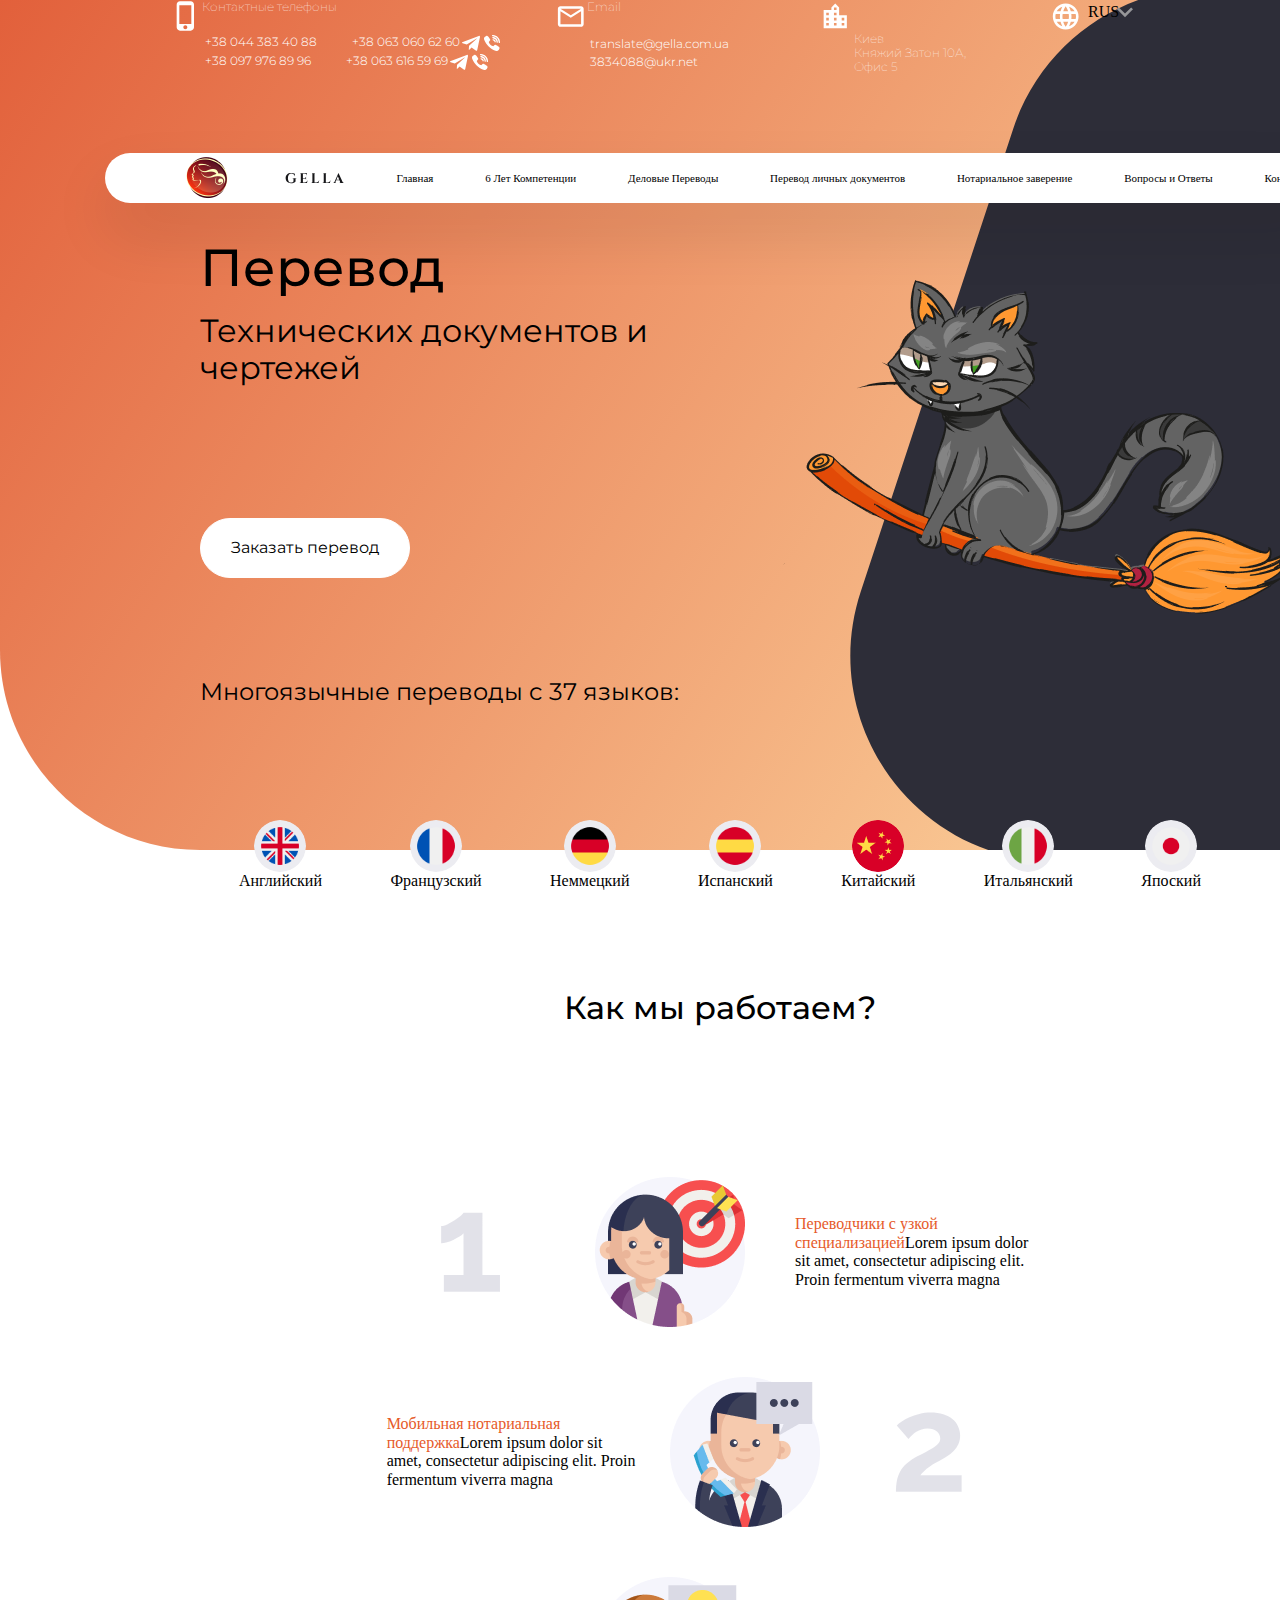
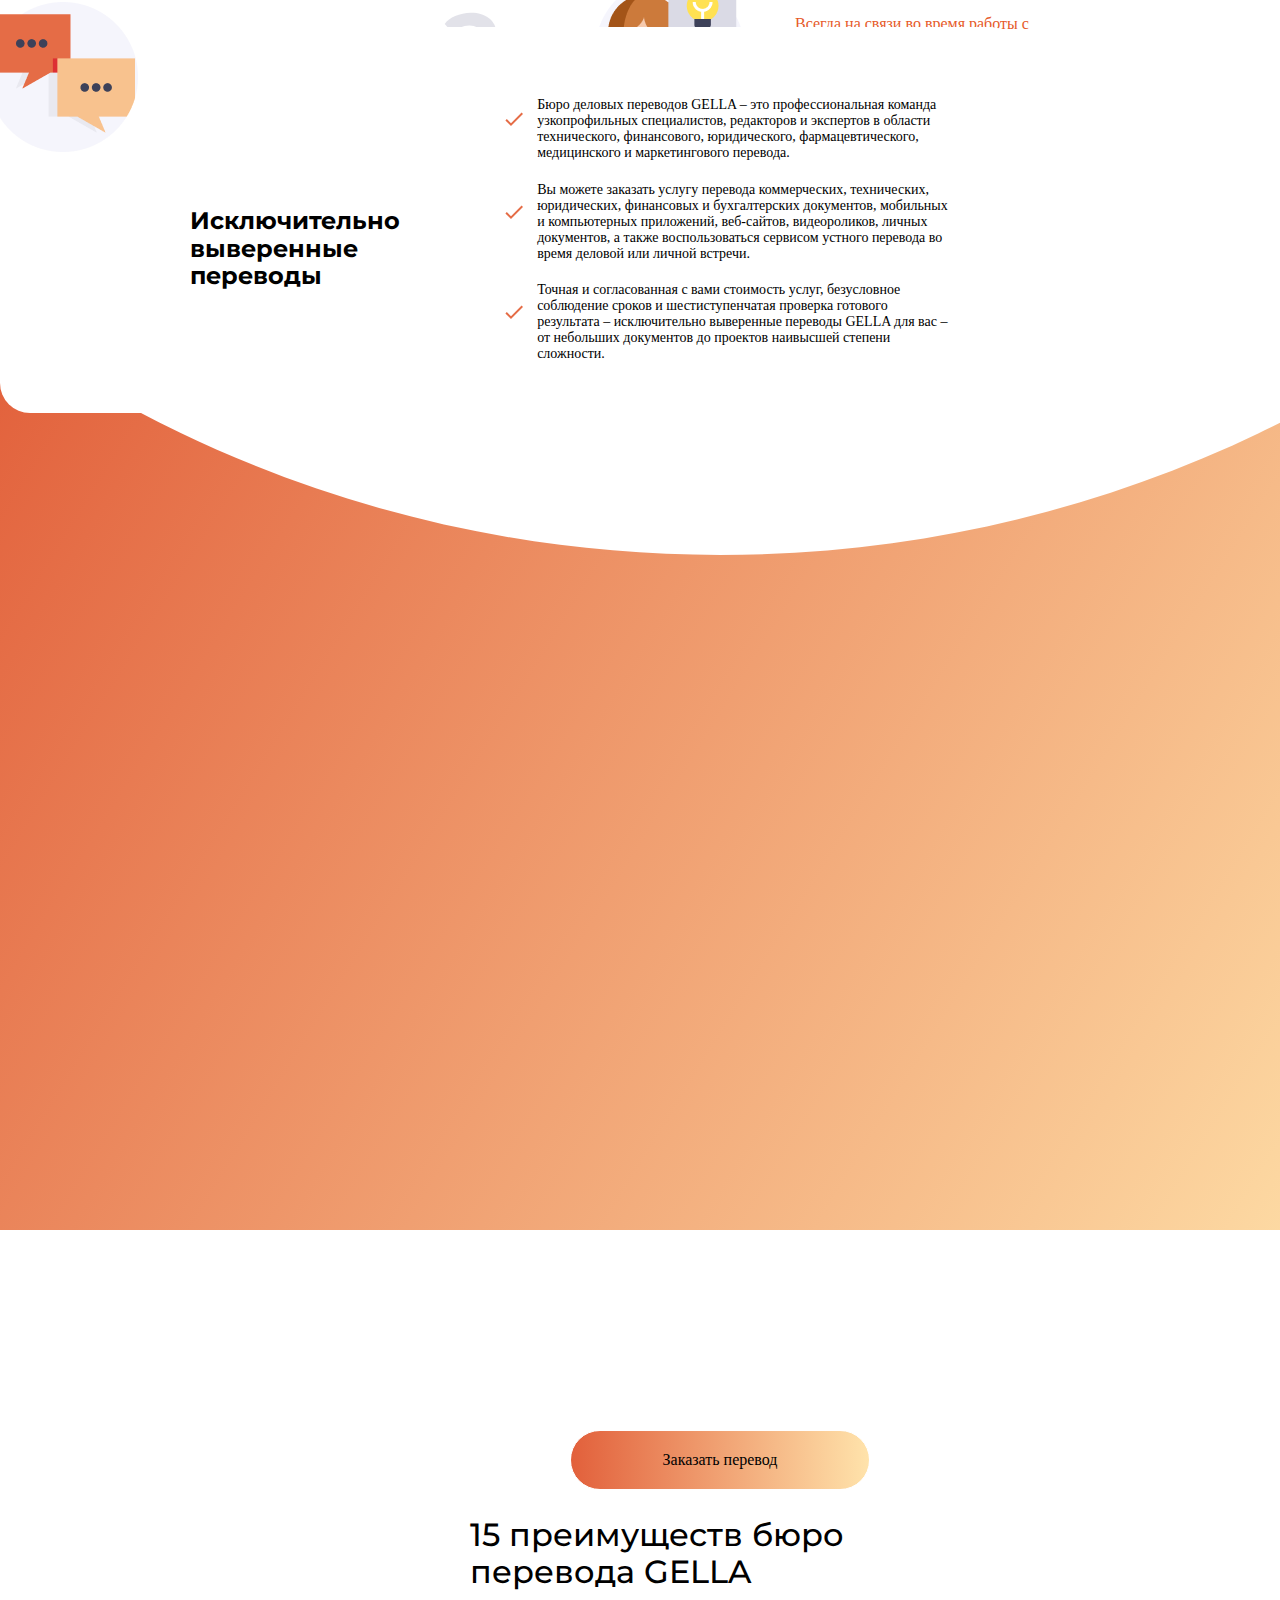
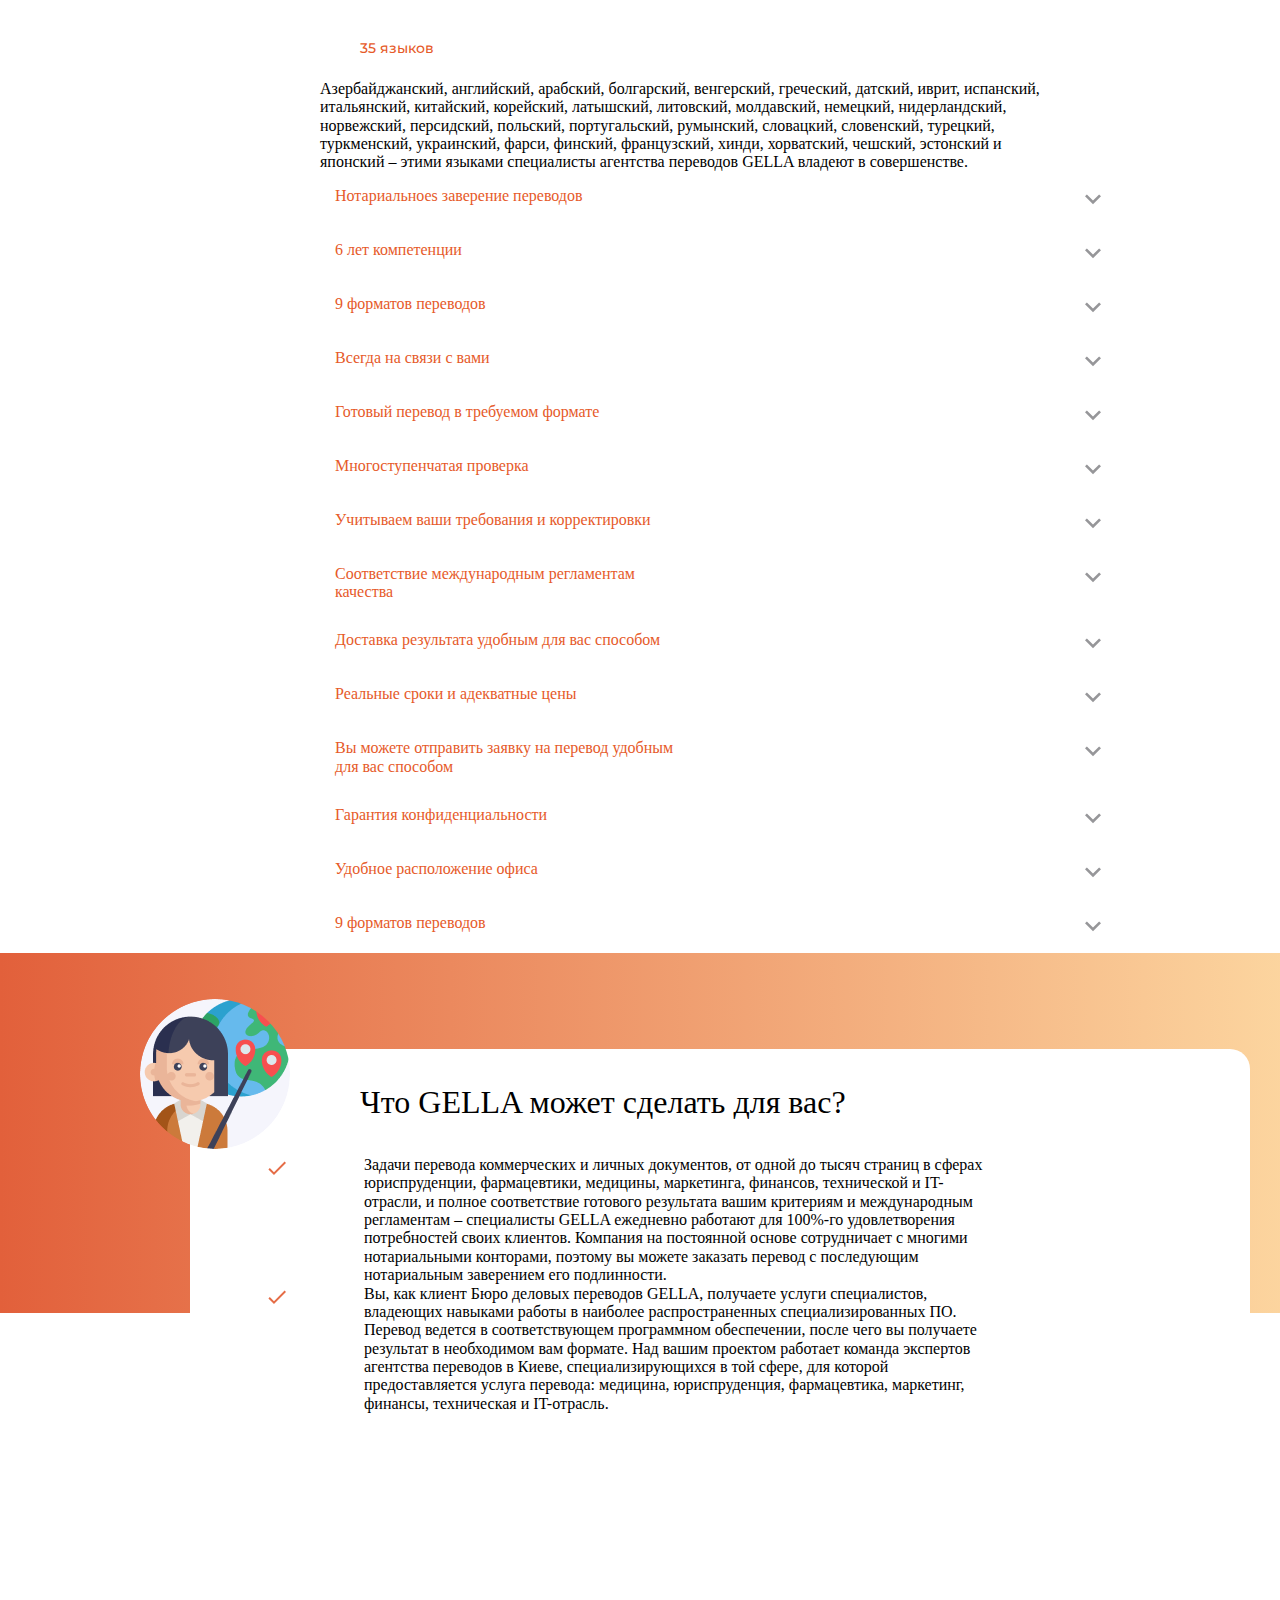
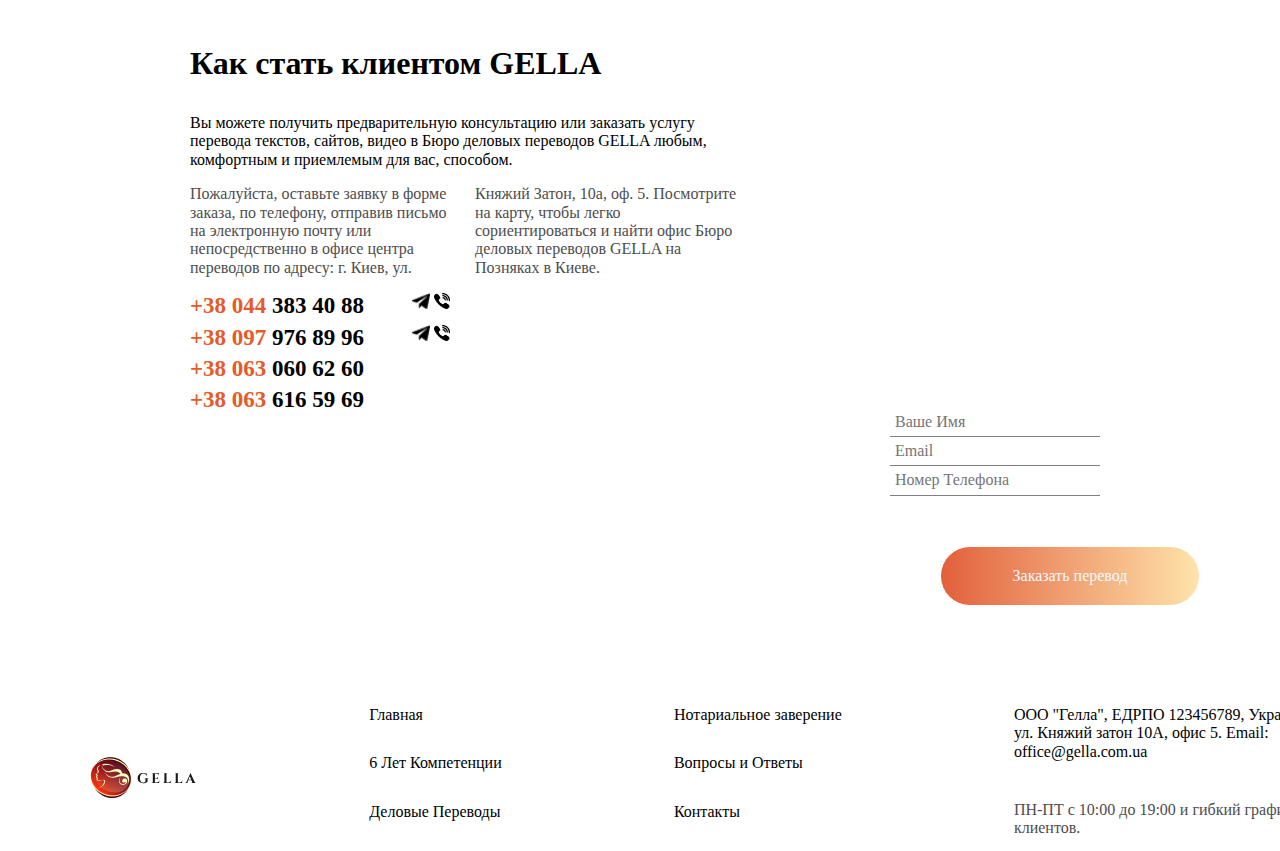
<file: index.html>
<!DOCTYPE html>
<html lang="en">
<head>
    <meta charset="UTF-8">
    <meta name="viewport" content="width=device-width, initial-scale=1.0">
    <link rel="stylesheet" href="./css/normilizr.css">
    <link rel="stylesheet" href="./css/style.css">
    <link rel="preconnect" href="https://fonts.googleapis.com">
<link rel="preconnect" href="https://fonts.gstatic.com" crossorigin>
<link href="https://fonts.googleapis.com/css2?family=Montserrat:wght@100;300;500&display=swap" rel="stylesheet">
    <title>Homework7</title>
</head>
<body>
    <div class="wraper">
        <div class="header__back">
            <div class="header__black black"></div>
            <div class="header__black-mob black-mob"></div>
            <div class="header__cat cat__1"></div>
        <header class="head container">
<div class="head__about container">
<div class="phone">
    <div class="phone__img"></div>
    <div class="phone__text phone__text-white">Контактные телефоны</div>
    <a href="tel:+38 044 383 40 88" class="phone__number phone__text-white">+38 044 383 40 88</a>
    <a href="tel:+38 063 060 62 60" class="phone__number phone__text-white">+38 063 060 62 60</a>
    <div class="phone__telegram"></div>
    <div class="phone__viber"></div>
    <a href="tel:+38 097 976 89 96" class="phone__number phone__text-white">+38 097 976 89 96</a>
    <a href="tel:+38 063 616 59 69" class="phone__number phone__text-white">+38 063 616 59 69</a>
    <a class="phone__telegram"></a>
    <a class="phone__viber"></a>
</div>
<div class="email">
    <div class="email__img"></div>
    <div class="email__text phone__text-white">Email</div>
    <a href="malto:translate@gella.com.ua" class="email__adres phone__text-white">translate@gella.com.ua</a>
    <a href="malto:3834088@ukr.net" class="email__adres phone__text-white">3834088@ukr.net</a>
</div>
<div class="location">
    <div class="location__img"></div>
    <div class="location__text phone__text-white"><span>Киев</span></div>
    <div class="location__text phone__text-white">Княжий Затон 10А,</div>
    <div class="location__text phone__text-white">Офис 5</div>
</div>
<div class="language">
    <div class="language__img"></div>
    <div class="unfold">
    <button class="language__text">RUS</button>
    <div class="arrow"></div>
</div>
    <div class="language__unfold">
    <div class="language__ua">UA</div>
    <div class="language__eng">ENG</div>
    <div class="language__mld">MLD</div>
</div>
</div>
</div>
    <div class="nav">
        <div class="nav__mob-left">
        <div class="nav__item-mob nav__menu-mobile"></div>
        <div class="nav__item-mob icon"></div>
        <div class="nav__item-mob logo"></div>
    </div>
    <div class="nav__mob-right"></div>
        <div class="nav__item-mob phone-mob"></div>
    <div class="nav__item-mob mail-mob"></div>
    <div class="nav__item-mob globus-mob"></div>
    <div class="nav__item icon"></div>    
    <div class="nav__item logo"></div>
    <div class="nav__item nav__text">Главная</div>
    <div class="nav__item nav__text">6 Лет Компетенции</div>
    <div class="nav__item nav__item_menu nav__text">Деловые Переводы
        <div class="nav__unfold">
<div class="nav__unfold-item nav__text">Очень деловые переводы</div>
<div class="nav__unfold-item nav__text">Самые деловые переводы</div>
<div class="nav__unfold-item nav__text">Еще деловее переводы Еще деловее переводы</div>
        </div>
    </div>
    <div class="nav__item nav__text">Перевод личных документов</div>
    <div class="nav__item nav__text">Нотариальное заверение</div>
    <div class="nav__item nav__text">Вопросы и Ответы</div>
    <div class="nav__item nav__text">Контакты</div>
</div>

</header>
<div class="head__introduction">
<div class="head__article-box">
    <h1 class="head__article">Перевод</h1>
    <p class="head__subarticle">Технических документов
        и чертежей</p>
</div>
<a href="/Practise2/third_page.html">
<button class="head__button">Заказать перевод</button></a>
<div class="head__text">
    Многоязычные переводы c 37 языков:
</div>
</div>
</div>
<div class="main">
    <div class="language__steps">

<div class="main__language-box">        
    <div class="main__language">
    <div class="main__eng">
        <div class="main__eng-img"></div>
        <div class="main__eng-text">Английский</div>
    </div>
    <div class="main__fre">
        <div class="main__fre-img"></div>
        <div class="main__fre-text">Французский</div>
    </div>
    <div class="main__ger">
        <div class="main__ger-img"></div>
        <div class="main__ger-text">Неммецкий</div>
    </div>
    <div class="main__spa">
        <div class="main__spa-img"></div>
        <div class="main__spa-text">Испанский</div>
    </div>
    <div class="main__chin">
        <div class="main__chin-img"></div>
        <div class="main__chin-text">Китайский</div>
    </div>
    <div class="main__ita">
        <div class="main__ita-img"></div>
        <div class="main__ita-text">Итальянский</div>
    </div>
    <div class="main__jap">
        <div class="main__jap-img"></div>
        <div class="main__jap-text">Япоский</div>
    </div>
</div>
</div>
<div class="steps">
<div class="steps__article article">Как мы работаем?</div>
<div class="steps list">
<div class="steps__item steps__item-1 steps__img-number img__1"></div>
<div class="steps__item steps__item-2 steps__img steps__char steps__char-1"></div>
<div class="steps__item steps__item-3 steps__text"><span class="orange">Переводчики с узкой специализацией</span>Lorem ipsum dolor sit amet, consectetur adipiscing elit. Proin fermentum viverra magna</div>
<div class="steps__item steps__item-4 steps__text"><span class="orange">Мобильная нотариальная поддержка</span>Lorem ipsum dolor sit amet, consectetur adipiscing elit. Proin fermentum viverra magna</div>
<div class="steps__item steps__item-5 steps__img steps__char steps__char-2"></div>
<div class="steps__item steps__item-6 steps__img steps__img-number img__2"></div>
<div class="steps__item steps__item-7 steps__img steps__img-number img__3"></div>
<div class="steps__item steps__item-8 steps__img steps__char steps__char-3"></div>
<div class="steps__item steps__item-9 steps__text"><span class="orange">Всегда на связи во время работы с вами</span>Lorem ipsum dolor sit amet, consectetur adipiscing elit. Proin fermentum viverra magna</div>
</div>
</div>
</div>
<div class="main__back">
<div class="translates">
    <div class="main__coments"></div>
    <h2 class="translates__article article">Исключительно выверенные переводы</h2>
    <div class="translates__list list">
        <div class="list__item list__check"></div>
        <div class="list__item list__text">Бюро деловых переводов GELLA – это профессиональная команда узкопрофильных специалистов, редакторов и экспертов в области технического, финансового, юридического, фармацевтического, медицинского и маркетингового перевода.</div>
        <div class="list__item list__check"></div>
        <div class="list__item list__text">Вы можете заказать услугу перевода коммерческих, технических, юридических, финансовых и бухгалтерских документов, мобильных и компьютерных приложений, веб-сайтов, видеороликов, личных документов, а также воспользоваться сервисом устного перевода во время деловой или личной встречи.
        </div>
        <div class="list__item list__check"></div>
        <div class="list__item list__text">Точная и согласованная с вами стоимость услуг, безусловное соблюдение сроков и шестиступенчатая проверка готового результата – исключительно выверенные переводы GELLA для вас – от небольших документов до проектов наивысшей степени сложности.</div>
    </div>
</div>
</div>
<div class="advantages">
    <button class="button advantages__button">Заказать перевод</button>
    <h2 class="advantages__article article">15 преимуществ
        бюро перевода GELLA</h2>
        <h5 class="advantages__subarticle article orange">35 языков</h5>
        <div class="advantages__list">
<div class="advantages__text-black">Азербайджанский, английский, арабский, болгарский, венгерский, греческий, датский, иврит, испанский, итальянский, китайский, корейский, латышский, литовский, молдавский, немецкий, нидерландский, норвежский, персидский, польский, португальский, румынский, словацкий, словенский, турецкий, туркменский, украинский, фарси, финский, французский, хинди, хорватский, чешский, эстонский и японский – этими языками специалисты агентства переводов GELLA владеют в совершенстве.</div>
<div class="advantages__text orange">Нотариальноеs заверение переводов</div>
<div class="advantages__text arrow"></div>
<div class="advantages__text orange">6 лет компетенции</div>
<div class="advantages__text arrow"></div>
<div class="advantages__text orange">9 форматов переводов</div>
<div class="advantages__text arrow"></div>
<div class="advantages__text orange">Всегда на связи с вами</div>
<div class="advantages__text arrow"></div>
<div class="advantages__text orange">Готовый перевод в требуемом формате</div>
<div class="advantages__text arrow"></div>
<div class="advantages__text orange">Многоступенчатая проверка</div>
<div class="advantages__text arrow"></div>
<div class="advantages__text orange">Учитываем ваши требования и корректировки</div>
<div class="advantages__text arrow"></div>
<div class="advantages__text orange">Соответствие международным регламентам качества</div>
<div class="advantages__text arrow"></div>
<div class="advantages__text orange">Доставка результата удобным для вас способом</div>
<div class="advantages__text arrow"></div>
<div class="advantages__text orange">Реальные сроки и адекватные цены</div>
<div class="advantages__text arrow"></div>
<div class="advantages__text orange">Вы можете отправить заявку на перевод удобным для вас способом</div>
<div class="advantages__text arrow"></div>
<div class="advantages__text orange">Гарантия конфиденциальности</div>
<div class="advantages__text arrow"></div>
<div class="advantages__text orange">Удобное расположение офиса</div>
<div class="advantages__text arrow"></div>
<div class="advantages__text orange">9 форматов переводов</div>
<div class="advantages__text arrow"></div>
        </div>
</div>
<div class="offers">
    <div class="offers__back">
        <div class="offers__content">
            <div class="offers__img"></div>
            <div class="offers__article">Что GELLA может сделать для вас? </div>
            <div class="offer__text">
                <div class="offer__check"></div>
                <div class="offer__item">Задачи перевода коммерческих и личных документов, от одной до тысяч страниц в сферах юриспруденции, фармацевтики, медицины, маркетинга, финансов, технической и IT-отрасли, и полное соответствие готового результата вашим критериям и международным регламентам – специалисты GELLA ежедневно работают для 100%-го удовлетворения потребностей своих клиентов. Компания на постоянной основе сотрудничает с многими нотариальными конторами, поэтому вы можете заказать перевод с последующим нотариальным заверением его подлинности.</div>
                <div class="offer__check"></div>
                <div class="offer__item">Вы, как клиент Бюро деловых переводов GELLA, получаете услуги специалистов, владеющих навыками работы в наиболее распространенных специализированных ПО. Перевод ведется в соответствующем программном обеспечении, после чего вы получаете результат в необходимом вам формате. Над вашим проектом работает команда экспертов агентства переводов в Киеве, специализирующихся в той сфере, для которой предоставляется услуга перевода: медицина, юриспруденция, фармацевтика, маркетинг, финансы, техническая и IT-отрасль.</div>
            </div>
        </div>
    </div>
</div>
</div>
<footer class="footer">
    <div class="footer__navigation">
    <div class="footer__content-left">
    <h3 class="footer__article">Как стать клиентом GELLA</h3>
    <p class="footer__text-black">Вы можете получить предварительную консультацию или заказать услугу перевода текстов, сайтов, видео в Бюро деловых переводов GELLA любым, комфортным и приемлемым для вас, способом.</p>
    <p class="footer__text-gray">Пожалуйста, оставьте заявку в форме заказа, по телефону, отправив письмо на электронную почту или непосредственно в офисе центра переводов по адресу: г. Киев, ул. Княжий Затон, 10а, оф. 5. Посмотрите на карту, чтобы легко сориентироваться и найти офис Бюро деловых переводов GELLA на Позняках в Киеве.</p>
    <div class="footer__contacts">
<a href="tel:+38 044 383 40 88" class="footer__phone"><span>+38 044 </span>383 40 88</a>
<div class="footer__telegram"></div>
<div class="footer__viber"></div>
<a href="tel:+38 097 976 89 96" class="footer__phone"><span>+38 097 </span>976 89 96</a>
<div class="footer__telegram"></div>
<div class="footer__viber"></div>
<a href="tel:+38 063 060 62 60" class="footer__phone"><span>+38 063 </span>060 62 60</a>
<a href="tel:+38 063 616 59 69" class="footer__phone"><span>+38 063 </span>616 59 69</a>
    </div>
</div>
<div class="footer__content-right">
    <div class="footer__map-container">
    <iframe src="https://www.google.com/maps/embed?pb=!1m18!1m12!1m3!1d40668.13996129855!2d-74.00139388645937!3d40.74711941796765!2m3!1f0!2f0!3f0!3m2!1i1024!2i768!4f13.1!3m3!1m2!1s0x89c259a9b3117469%3A0xd134e199a405a163!2z0JXQvNC_0LDQudGALdCh0YLQtdC50YIt0JHRltC70LTRltC90LM!5e0!3m2!1suk!2ssk!4v1707674189686!5m2!1suk!2ssk" width="600" height="450" style="border:0;" allowfullscreen="" loading="lazy" referrerpolicy="no-referrer-when-downgrade" class="footer__map"></iframe>
</div>
<div class="footer__input-container">
    <h3 class="footer__input-article">Закажите перевод
        <span>прямо сейчас</span></h3>
    <input type="text" neme="name" class="footer__name-input" placeholder="Ваше Имя">
    <input type="email" neme="email" class="footer__email-input" placeholder="Email">
    <input type="tel" neme="phone" class="footer__phone-input" placeholder="Номер Телефона">
</div>
    <button class="button footer__button">Заказать перевод</button>
</div>
</div>
<div class="footer__bottom">
    <div class="footer__logo">
    <div class="icon"></div>
    <div class="logo"></div>
</div>
<div class="footer__main">
    <div class="main__item">Главная</div>
    <div class="main__item">6 Лет Компетенции</div>
    <div class="main__item">Деловые Переводы</div>
</div>
<div class="papers">
    <div class="pappers__item">Нотариальное заверение</div>
    <div class="pappers__item">Вопросы и Ответы</div>
    <div class="pappers__item">Контакты</div>
</div>
<div class="adresses">
    <div class="adresses__item">ООО "Гелла", ЕДРПО 123456789, Украина, Киев, ул. Княжий затон 10А, офис 5. <a href="malto:office@gella.com.ua" class="adresses__item">Email: office@gella.com.ua</a></div>
    <div class="adresses__item-gray">ПН-ПТ с 10:00 до 19:00 и гибкий график для клиентов.</div>
</div>
</div>
</footer>
</div>
</body>
</html>
</file>
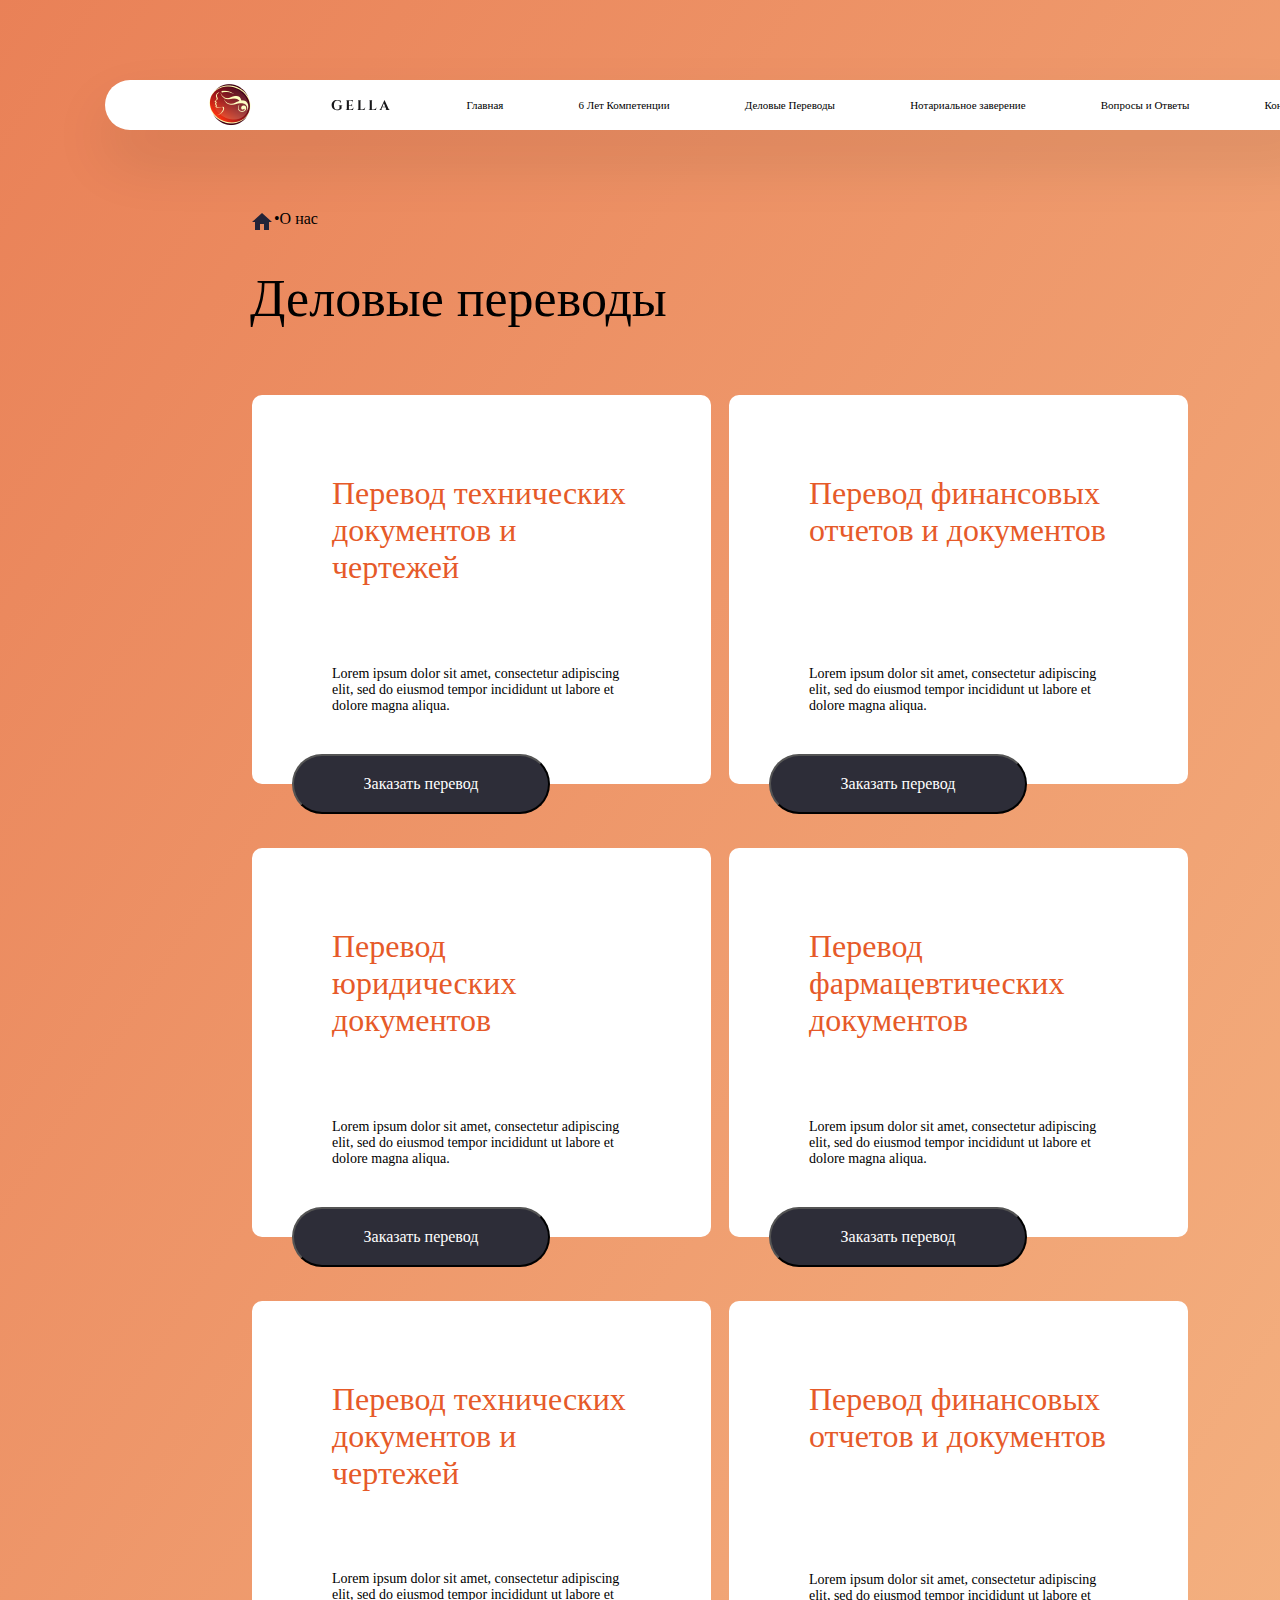
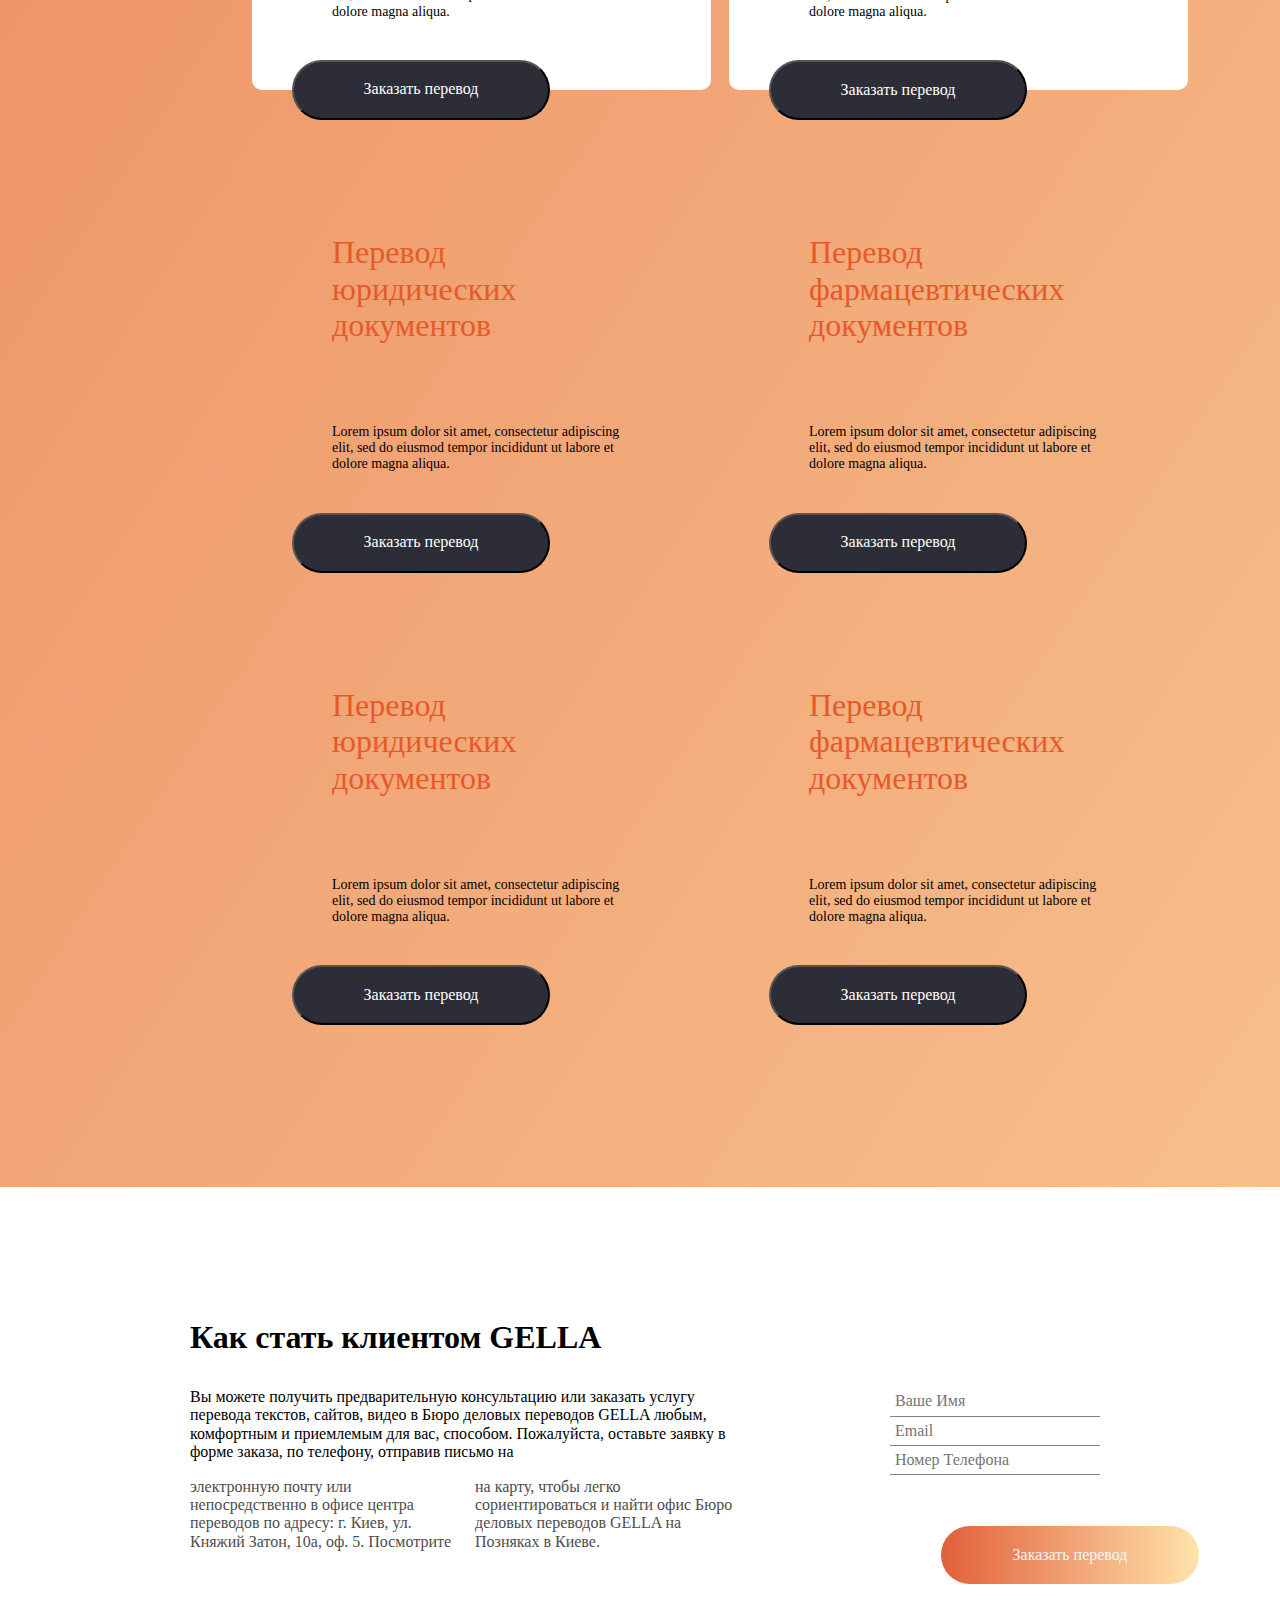
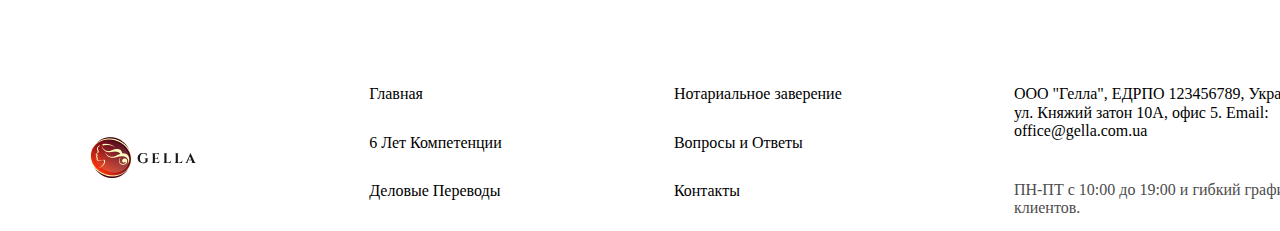
<file: fifth.html>
<!DOCTYPE html>
<html lang="en">
<head>
    <meta charset="UTF-8">
    <meta name="viewport" content="width=device-width, initial-scale=1.0">
    <title>5</title>
    <link rel="stylesheet" href="./css/normilizr.css">
    <link rel="stylesheet" href="./css/style.css">
</head>
<body>
    <div class="wraper">
        <header class="head container">
        <div class="header__back-p5">
    <div class="nav">
        <div class="nav__mob-left">
        <div class="nav__item-mob nav__menu-mobile"></div>
        <div class="nav__item-mob icon"></div>
        <div class="nav__item-mob logo"></div>
    </div>
    <div class="nav__mob-right"></div>
        <div class="nav__item-mob phone-mob"></div>
    <div class="nav__item-mob mail-mob"></div>
    <div class="nav__item-mob globus-mob"></div>
    <div class="nav__item icon"></div>    
    <div class="nav__item logo"></div>
    <div class="nav__item nav__text">Главная</div>
    <div class="nav__item nav__text">6 Лет Компетенции</div>
    <div class="nav__item nav__item_menu nav__text">Деловые Переводы
        <div class="nav__unfold">
<div class="nav__unfold-item nav__text">Очень деловые переводы</div>
<div class="nav__unfold-item nav__text">Самые деловые переводы</div>
<div class="nav__unfold-item nav__text">Еще деловее переводы Еще деловее переводы</div>
        </div>
    </div>
    <div class="nav__item nav__text">Нотариальное заверение</div>
    <div class="nav__item nav__text">Вопросы и Ответы</div>
    <div class="nav__item nav__text">Контакты</div>
</div>
<div class="head__box">
<div class="header__options-box">
    <div class="hose"></div> 
    <div class="dot">•</div> 
    <div class="header__options-text">О нас</div> 
</div>
<div class="head__introduction">
    <h1 class="head__article">Деловые переводы</h1>
</div>
</div>
<div class="projects">
    <div class="projects__box-white">
        <div class=" projects__article">Перевод технических
            документов и чертежей</div>
        <div class="projects__text">Lorem ipsum dolor sit amet, consectetur adipiscing elit, sed do eiusmod tempor incididunt ut labore et dolore magna aliqua. </div>
        <button class="projects__button">Заказать перевод</button>
    </div>


    <div class="projects__box-white">
        <div class="projects__article projects__article-2">Перевод финансовых
            отчетов и документов</div>
        <div class="projects__text">Lorem ipsum dolor sit amet, consectetur adipiscing elit, sed do eiusmod tempor incididunt ut labore et dolore magna aliqua. </div>
        <button class="projects__button">Заказать перевод</button>
    </div>


    <div class="projects__box-white">
        <div class="projects__article">Перевод
            юридических документов</div>
        <div class="projects__text">Lorem ipsum dolor sit amet, consectetur adipiscing elit, sed do eiusmod tempor incididunt ut labore et dolore magna aliqua. </div>
        <button class="projects__button">Заказать перевод</button>
    </div>


    <div class="projects__box-white">
        <div class="projects__article">Перевод
            фармацевтических документов</div>
        <div class="projects__text">Lorem ipsum dolor sit amet, consectetur adipiscing elit, sed do eiusmod tempor incididunt ut labore et dolore magna aliqua. </div>
        <button class="projects__button">Заказать перевод</button>
    </div>


    <div class="projects__box-white">
        <div class="projects__article">Перевод технических
            документов и чертежей</div>
        <div class="projects__text">Lorem ipsum dolor sit amet, consectetur adipiscing elit, sed do eiusmod tempor incididunt ut labore et dolore magna aliqua. </div>
        <button class="projects__button">Заказать перевод</button>
    </div>


    <div class="projects__box-white">
        <div class="projects__article projects__article-6">Перевод финансовых
            отчетов и документов</div>
        <div class="projects__text">Lorem ipsum dolor sit amet, consectetur adipiscing elit, sed do eiusmod tempor incididunt ut labore et dolore magna aliqua. </div>
        <button class="projects__button">Заказать перевод</button>
    </div>


    <div class="projects__box">
        <div class="projects__article">Перевод
            юридических документов</div>
        <div class="projects__text">Lorem ipsum dolor sit amet, consectetur adipiscing elit, sed do eiusmod tempor incididunt ut labore et dolore magna aliqua. </div>
        <button class="projects__button">Заказать перевод</button>
    </div>


    <div class="projects__box">
        <div class="projects__article">Перевод
            фармацевтических документов</div>
        <div class="projects__text">Lorem ipsum dolor sit amet, consectetur adipiscing elit, sed do eiusmod tempor incididunt ut labore et dolore magna aliqua. </div>
        <button class="projects__button">Заказать перевод</button>
    </div>


    <div class="projects__box">
        <div class="projects__article">Перевод
            юридических документов</div>
        <div class="projects__text">Lorem ipsum dolor sit amet, consectetur adipiscing elit, sed do eiusmod tempor incididunt ut labore et dolore magna aliqua. </div>
        <button class="projects__button">Заказать перевод</button>
    </div>


    <div class="projects__box">
        <div class="projects__article">Перевод
            фармацевтических документов</div>
        <div class="projects__text">Lorem ipsum dolor sit amet, consectetur adipiscing elit, sed do eiusmod tempor incididunt ut labore et dolore magna aliqua. </div>
        <button class="projects__button">Заказать перевод</button>
    </div>
</div>
        </div>
        </header>
        <footer class="footer">
            <div class="footer__navigation">
            <div class="footer__content-left">
            <h3 class="footer__article">Как стать клиентом GELLA</h3>
            <p class="footer__text-black">Вы можете получить предварительную консультацию или заказать услугу перевода текстов, сайтов, видео в Бюро деловых переводов GELLA любым, комфортным и приемлемым для вас, способом. Пожалуйста, оставьте заявку в форме заказа, по телефону, отправив письмо на </p>
            <p class="footer__text-gray">электронную почту или непосредственно в офисе центра переводов по адресу: г. Киев, ул. Княжий Затон, 10а, оф. 5. Посмотрите на карту, чтобы легко сориентироваться и найти офис Бюро деловых переводов GELLA на Позняках в Киеве.</p>
        </div>
        <div class="footer__content-right">
        <div class="footer__input-container">
            <h3 class="footer__input-article">Закажите перевод
                <span>прямо сейчас</span></h3>
            <input type="text" neme="name" class="footer__name-input" placeholder="Ваше Имя">
            <input type="email" neme="email" class="footer__email-input" placeholder="Email">
            <input type="tel" neme="phone" class="footer__phone-input" placeholder="Номер Телефона">
        </div>
            <button class="button footer__button">Заказать перевод</button>
        </div>
        </div>
        <div class="footer__bottom">
            <div class="footer__logo">
            <div class="icon"></div>
            <div class="logo"></div>
        </div>
        <div class="footer__main">
            <div class="main__item">Главная</div>
            <div class="main__item">6 Лет Компетенции</div>
            <div class="main__item">Деловые Переводы</div>
        </div>
        <div class="papers">
            <div class="pappers__item">Нотариальное заверение</div>
            <div class="pappers__item">Вопросы и Ответы</div>
            <div class="pappers__item">Контакты</div>
        </div>
        <div class="adresses">
            <div class="adresses__item">ООО "Гелла", ЕДРПО 123456789, Украина, Киев, ул. Княжий затон 10А, офис 5. <a href="malto:office@gella.com.ua" class="adresses__item">Email: office@gella.com.ua</a></div>
            <div class="adresses__item-gray">ПН-ПТ с 10:00 до 19:00 и гибкий график для клиентов.</div>
        </div>
        </div>
        </footer>
        </div>
</body>
</html>
</file>
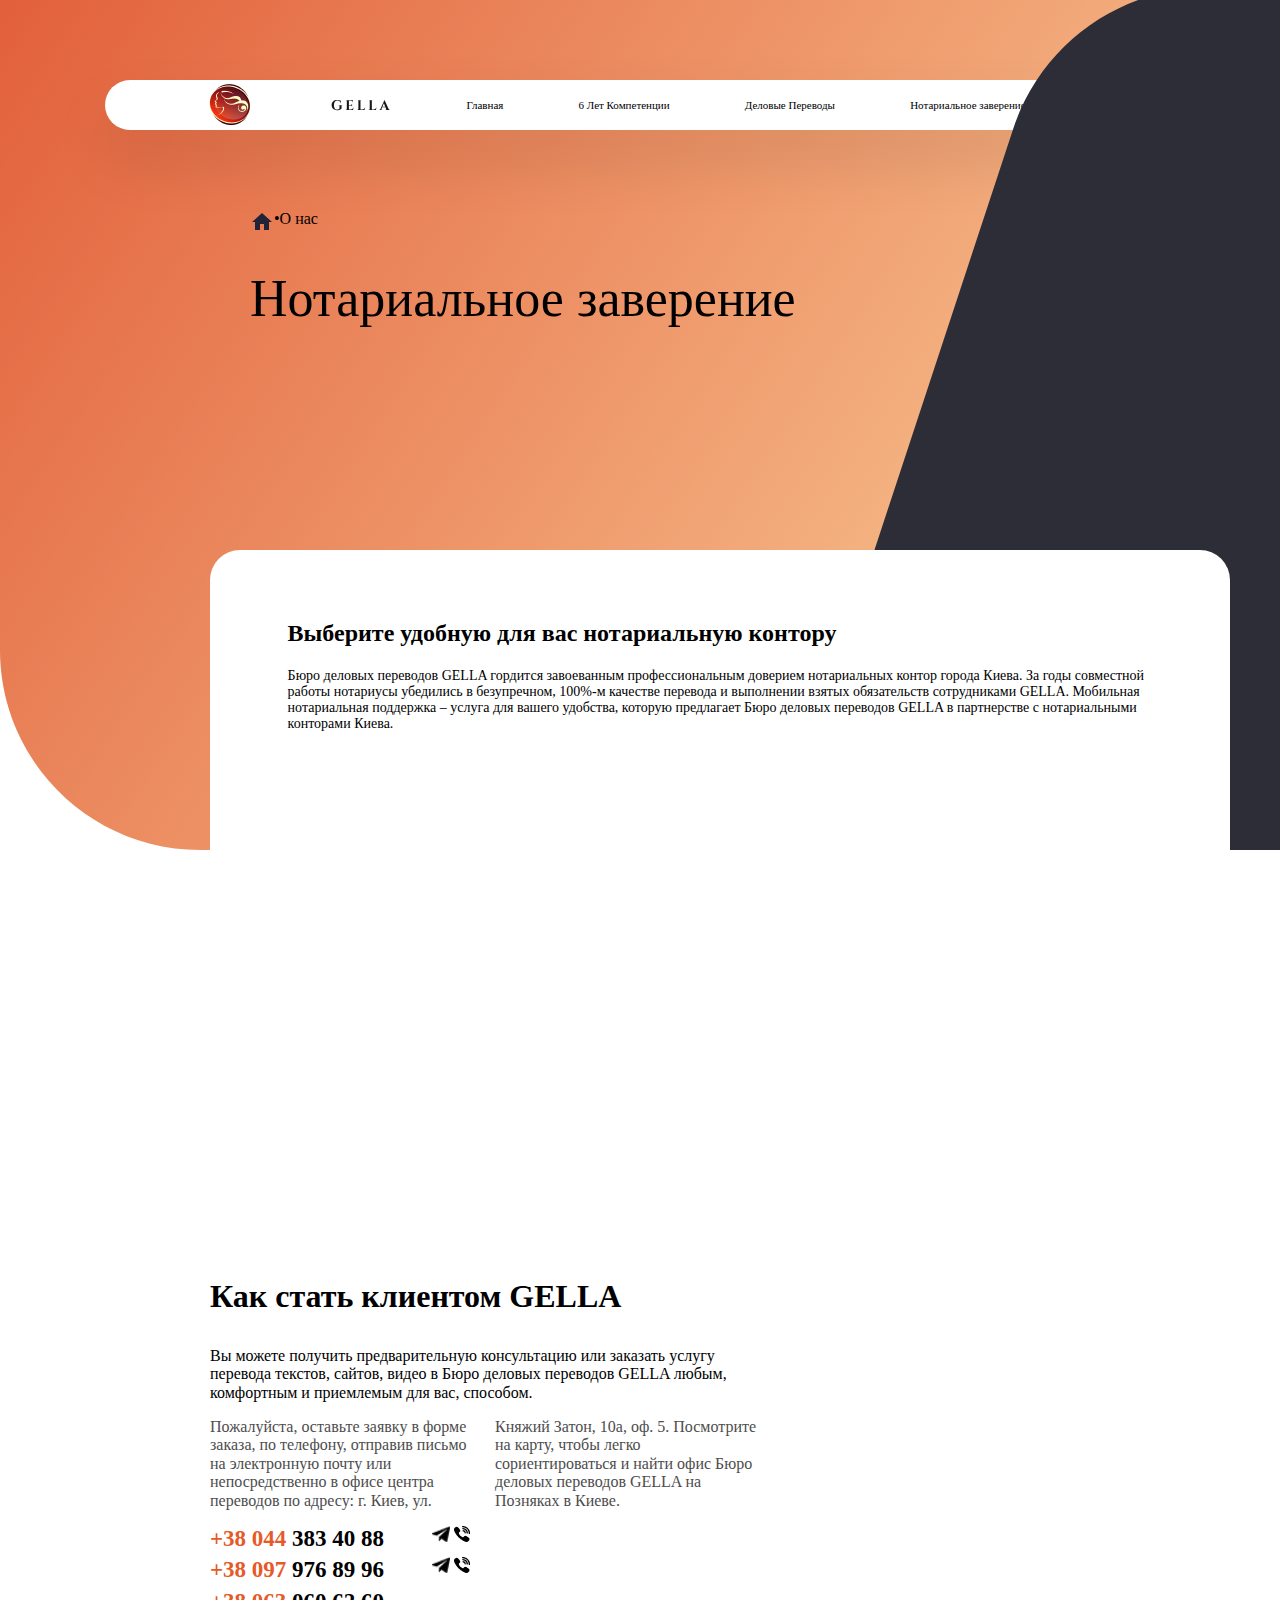
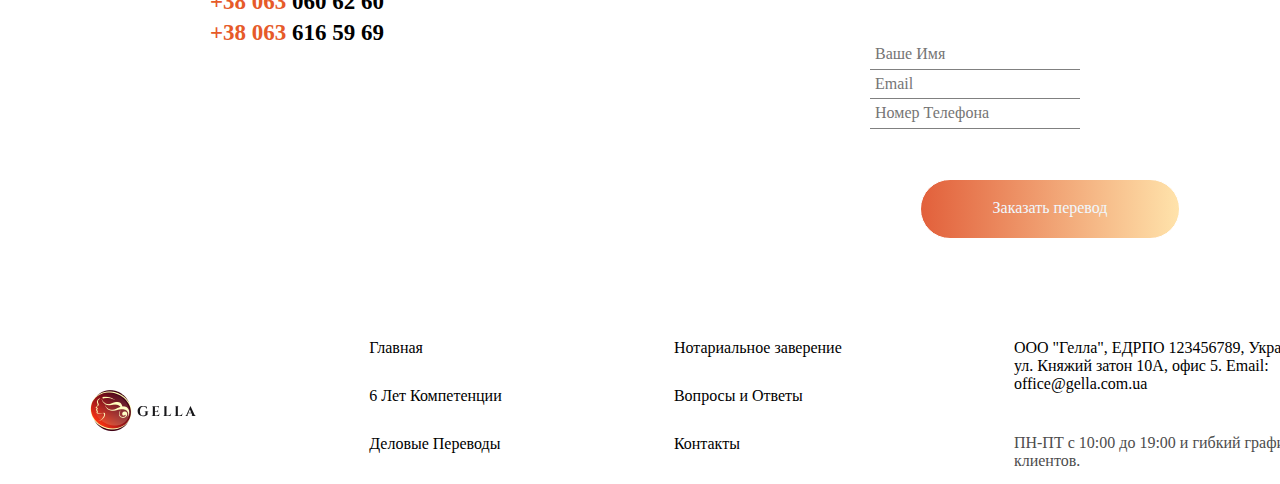
<file: fourth.html>
<!DOCTYPE html>
<html lang="en">
<head>
    <meta charset="UTF-8">
    <meta name="viewport" content="width=device-width, initial-scale=1.0">
    <title>4</title>
    <link rel="stylesheet" href="./css/normilizr.css">
    <link rel="stylesheet" href="./css/style.css">
</head>
<body>
    <div class="wraper">
        <header class="head container">
        <div class="header__back">
            <div class="header__black black"></div>
            <div class="header__black-mob black-mob"></div>
    <div class="nav">
        <div class="nav__mob-left">
        <div class="nav__item-mob nav__menu-mobile"></div>
        <div class="nav__item-mob icon"></div>
        <div class="nav__item-mob logo"></div>
    </div>
    <div class="nav__mob-right"></div>
        <div class="nav__item-mob phone-mob"></div>
    <div class="nav__item-mob mail-mob"></div>
    <div class="nav__item-mob globus-mob"></div>
    <div class="nav__item icon"></div>    
    <div class="nav__item logo"></div>
    <div class="nav__item nav__text">Главная</div>
    <div class="nav__item nav__text">6 Лет Компетенции</div>
    <div class="nav__item nav__item_menu nav__text">Деловые Переводы
        <div class="nav__unfold">
<div class="nav__unfold-item nav__text">Очень деловые переводы</div>
<div class="nav__unfold-item nav__text">Самые деловые переводы</div>
<div class="nav__unfold-item nav__text">Еще деловее переводы Еще деловее переводы</div>
        </div>
    </div>
    <div class="nav__item nav__text">Нотариальное заверение</div>
    <div class="nav__item nav__text">Вопросы и Ответы</div>
    <div class="nav__item nav__text">Контакты</div>
</div>
<div class="head__box">
<div class="header__options-box">
    <div class="hose"></div> 
    <div class="dot">•</div> 
    <div class="header__options-text">О нас</div> 
</div>
<div class="head__introduction">
    <h1 class="head__article">Нотариальное
        заверение</h1>
</div>
</div>
        </div>
        </header>
        <main class="main"> 
            <div class="translates">
                <div class="translates__content-box">
                    <div class="list__item translates__article-p4">Выберите удобную для вас нотариальную контору</div>
                    <div class="list__item list__text-p4">Бюро деловых переводов GELLA гордится завоеванным профессиональным доверием нотариальных контор города Киева. За годы совместной работы нотариусы убедились в безупречном, 100%-м качестве перевода и выполнении взятых обязательств сотрудниками GELLA. Мобильная нотариальная поддержка – услуга для вашего удобства, которую предлагает Бюро деловых переводов GELLA в партнерстве с нотариальными конторами Киева. </div>
                    <div class="header__map-container">
                        <iframe src="https://www.google.com/maps/embed?pb=!1m18!1m12!1m3!1d40668.13996129855!2d-74.00139388645937!3d40.74711941796765!2m3!1f0!2f0!3f0!3m2!1i1024!2i768!4f13.1!3m3!1m2!1s0x89c259a9b3117469%3A0xd134e199a405a163!2z0JXQvNC_0LDQudGALdCh0YLQtdC50YIt0JHRltC70LTRltC90LM!5e0!3m2!1suk!2ssk!4v1707674189686!5m2!1suk!2ssk" width="860" height="360" style="border:0;" allowfullscreen="" loading="lazy" referrerpolicy="no-referrer-when-downgrade" class="main__map"></iframe>
                    </div>
            </div>
            </div>
</main>
<footer class="footer">
    <div class="footer__navigation-p4">
    <div class="footer__content-left">
    <h3 class="footer__article">Как стать клиентом GELLA</h3>
    <p class="footer__text-black">Вы можете получить предварительную консультацию или заказать услугу перевода текстов, сайтов, видео в Бюро деловых переводов GELLA любым, комфортным и приемлемым для вас, способом.</p>
    <p class="footer__text-gray">Пожалуйста, оставьте заявку в форме заказа, по телефону, отправив письмо на электронную почту или непосредственно в офисе центра переводов по адресу: г. Киев, ул. Княжий Затон, 10а, оф. 5. Посмотрите на карту, чтобы легко сориентироваться и найти офис Бюро деловых переводов GELLA на Позняках в Киеве.</p>
    <div class="footer__contacts">
<a href="tel:+38 044 383 40 88" class="footer__phone"><span>+38 044 </span>383 40 88</a>
<div class="footer__telegram"></div>
<div class="footer__viber"></div>
<a href="tel:+38 097 976 89 96" class="footer__phone"><span>+38 097 </span>976 89 96</a>
<div class="footer__telegram"></div>
<div class="footer__viber"></div>
<a href="tel:+38 063 060 62 60" class="footer__phone"><span>+38 063 </span>060 62 60</a>
<a href="tel:+38 063 616 59 69" class="footer__phone"><span>+38 063 </span>616 59 69</a>
    </div>
</div>
<div class="footer__content-right">
    <div class="footer__map-container">
    <iframe src="https://www.google.com/maps/embed?pb=!1m18!1m12!1m3!1d40668.13996129855!2d-74.00139388645937!3d40.74711941796765!2m3!1f0!2f0!3f0!3m2!1i1024!2i768!4f13.1!3m3!1m2!1s0x89c259a9b3117469%3A0xd134e199a405a163!2z0JXQvNC_0LDQudGALdCh0YLQtdC50YIt0JHRltC70LTRltC90LM!5e0!3m2!1suk!2ssk!4v1707674189686!5m2!1suk!2ssk" width="600" height="450" style="border:0;" allowfullscreen="" loading="lazy" referrerpolicy="no-referrer-when-downgrade" class="footer__map"></iframe>
</div>
<div class="footer__input-container">
    <h3 class="footer__input-article">Закажите перевод
        <span>прямо сейчас</span></h3>
    <input type="text" neme="name" class="footer__name-input" placeholder="Ваше Имя">
    <input type="email" neme="email" class="footer__email-input" placeholder="Email">
    <input type="tel" neme="phone" class="footer__phone-input" placeholder="Номер Телефона">
</div>
    <button class="button footer__button">Заказать перевод</button>
</div>
</div>
<div class="footer__bottom">
    <div class="footer__logo">
    <div class="icon"></div>
    <div class="logo"></div>
</div>
<div class="footer__main">
    <div class="main__item">Главная</div>
    <div class="main__item">6 Лет Компетенции</div>
    <div class="main__item">Деловые Переводы</div>
</div>
<div class="papers">
    <div class="pappers__item">Нотариальное заверение</div>
    <div class="pappers__item">Вопросы и Ответы</div>
    <div class="pappers__item">Контакты</div>
</div>
<div class="adresses">
    <div class="adresses__item">ООО "Гелла", ЕДРПО 123456789, Украина, Киев, ул. Княжий затон 10А, офис 5. <a href="malto:office@gella.com.ua" class="adresses__item">Email: office@gella.com.ua</a></div>
    <div class="adresses__item-gray">ПН-ПТ с 10:00 до 19:00 и гибкий график для клиентов.</div>
</div>
</div>
</footer>
    </div>
</body>
</html>
</file>
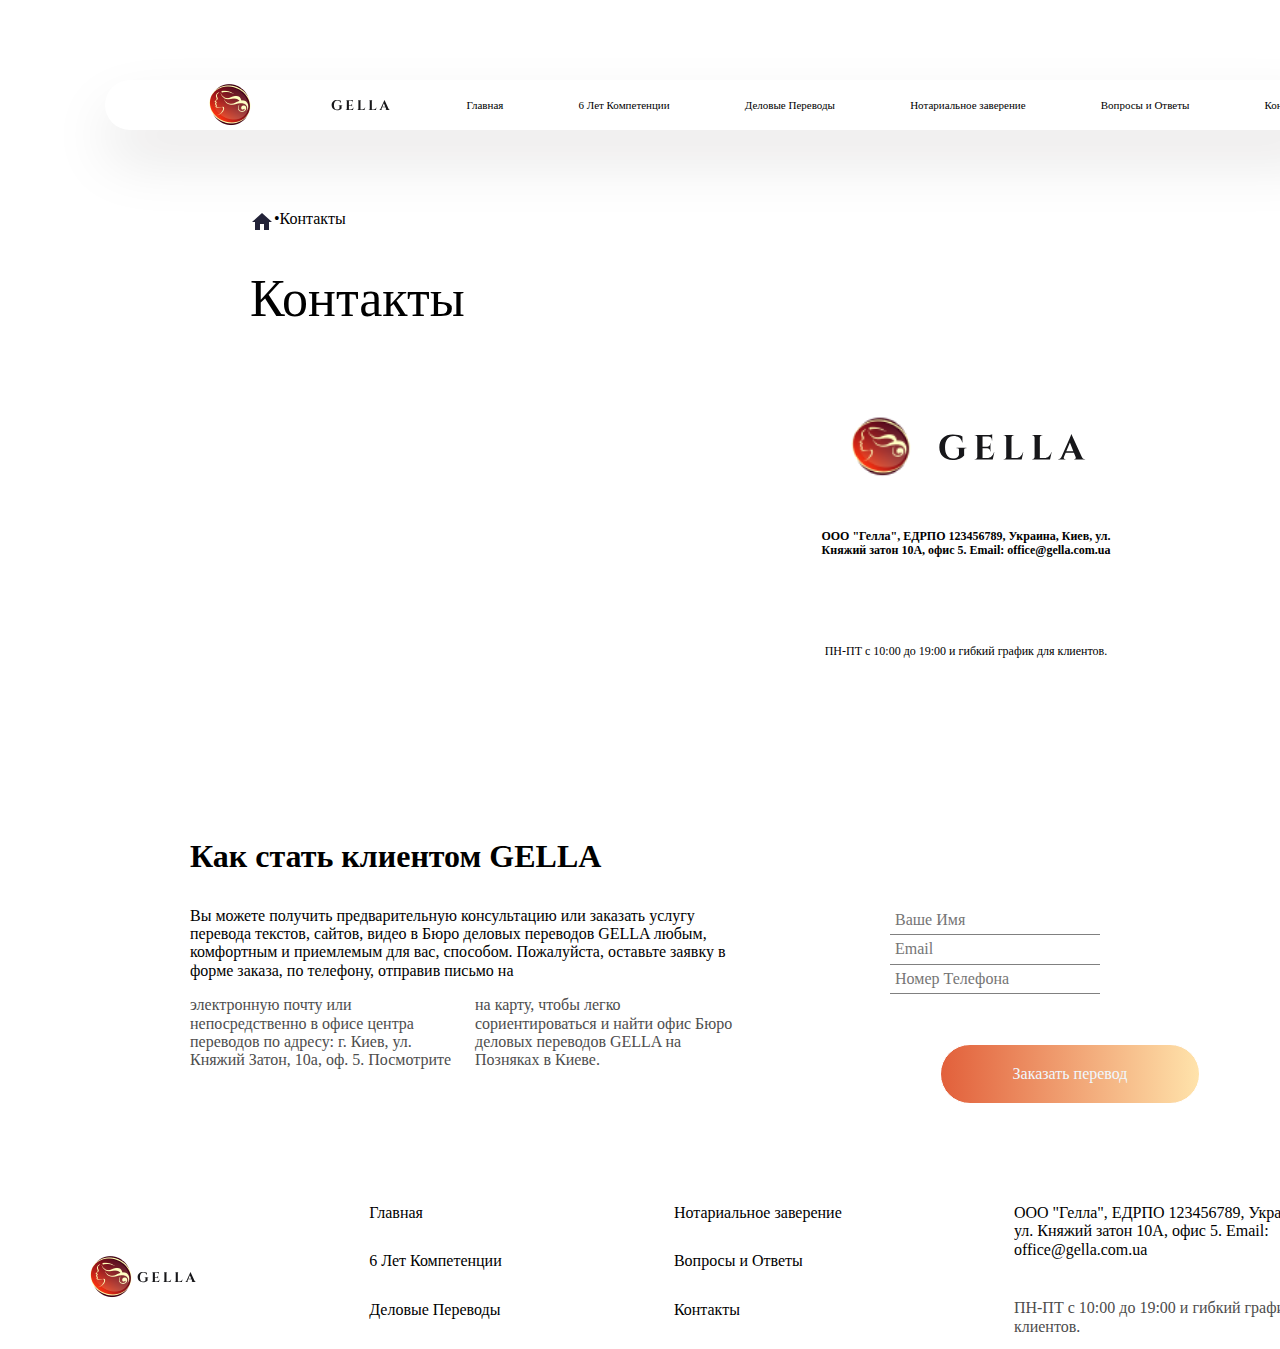
<file: seven.html>
<!DOCTYPE html>
<html lang="en">
<head>
    <meta charset="UTF-8">
    <meta name="viewport" content="width=device-width, initial-scale=1.0">
    <title>7</title>
    <link rel="stylesheet" href="./css/normilizr.css">
    <link rel="stylesheet" href="./css/style.css">
</head>
<body>
    <div class="wraper">
        <header class="head container">
        <div class="header__back-p7">
    <div class="nav">
        <div class="nav__mob-left">
        <div class="nav__item-mob nav__menu-mobile"></div>
        <div class="nav__item-mob icon"></div>
        <div class="nav__item-mob logo"></div>
    </div>
    <div class="nav__mob-right"></div>
        <div class="nav__item-mob phone-mob"></div>
    <div class="nav__item-mob mail-mob"></div>
    <div class="nav__item-mob globus-mob"></div>
    <div class="nav__item icon"></div>    
    <div class="nav__item logo"></div>
    <div class="nav__item nav__text">Главная</div>
    <div class="nav__item nav__text">6 Лет Компетенции</div>
    <div class="nav__item nav__item_menu nav__text">Деловые Переводы
        <div class="nav__unfold">
<div class="nav__unfold-item nav__text">Очень деловые переводы</div>
<div class="nav__unfold-item nav__text">Самые деловые переводы</div>
<div class="nav__unfold-item nav__text">Еще деловее переводы Еще деловее переводы</div>
        </div>
    </div>
    <div class="nav__item nav__text">Нотариальное заверение</div>
    <div class="nav__item nav__text">Вопросы и Ответы</div>
    <div class="nav__item nav__text">Контакты</div>
</div>
<div class="head__box">
<div class="header__options-box">
    <div class="hose"></div> 
    <div class="dot">•</div> 
    <div class="header__options-text">Контакты</div> 
</div>
<div class="head__introduction">
    <h1 class="head__article">Контакты</h1>
</div>
</div>
<div class="contancts-p7">
    <div class="contancts-p7__map-box">
        <iframe src="https://www.google.com/maps/embed?pb=!1m18!1m12!1m3!1d40668.13996129855!2d-74.00139388645937!3d40.74711941796765!2m3!1f0!2f0!3f0!3m2!1i1024!2i768!4f13.1!3m3!1m2!1s0x89c259a9b3117469%3A0xd134e199a405a163!2z0JXQvNC_0LDQudGALdCh0YLQtdC50YIt0JHRltC70LTRltC90LM!5e0!3m2!1suk!2ssk!4v1707674189686!5m2!1suk!2ssk" width="338" height="338" style="border:0;" allowfullscreen="" loading="lazy" referrerpolicy="no-referrer-when-downgrade" class="contancts-p7__map"></iframe>
    </div>
    <div class="contancts-p7__logo-box">
        <div class="contancts-p7__icon-box">
            <div class="icon contancts-p7__icon"></div>
            <div class="logo contancts-p7__logo"></div>
        </div>
        <div class="contancts-p7__text-bold">ООО "Гелла", ЕДРПО 123456789, Украина, Киев, ул. Княжий затон 10А, офис 5. Email: office@gella.com.ua </div>
        <div class="contancts-p7__text">ПН-ПТ с 10:00 до 19:00 и гибкий график для клиентов.</div>
    </div>
</div>
        </div>
        </header>
        <footer class="footer">
            <div class="footer__navigation">
            <div class="footer__content-left">
            <h3 class="footer__article">Как стать клиентом GELLA</h3>
            <p class="footer__text-black">Вы можете получить предварительную консультацию или заказать услугу перевода текстов, сайтов, видео в Бюро деловых переводов GELLA любым, комфортным и приемлемым для вас, способом. Пожалуйста, оставьте заявку в форме заказа, по телефону, отправив письмо на </p>
            <p class="footer__text-gray">электронную почту или непосредственно в офисе центра переводов по адресу: г. Киев, ул. Княжий Затон, 10а, оф. 5. Посмотрите на карту, чтобы легко сориентироваться и найти офис Бюро деловых переводов GELLA на Позняках в Киеве.</p>
        </div>
        <div class="footer__content-right">
        <div class="footer__input-container">
            <h3 class="footer__input-article">Закажите перевод
                <span>прямо сейчас</span></h3>
            <input type="text" neme="name" class="footer__name-input" placeholder="Ваше Имя">
            <input type="email" neme="email" class="footer__email-input" placeholder="Email">
            <input type="tel" neme="phone" class="footer__phone-input" placeholder="Номер Телефона">
        </div>
            <button class="button footer__button">Заказать перевод</button>
        </div>
        </div>
        <div class="footer__bottom">
            <div class="footer__logo">
            <div class="icon"></div>
            <div class="logo"></div>
        </div>
        <div class="footer__main">
            <div class="main__item">Главная</div>
            <div class="main__item">6 Лет Компетенции</div>
            <div class="main__item">Деловые Переводы</div>
        </div>
        <div class="papers">
            <div class="pappers__item">Нотариальное заверение</div>
            <div class="pappers__item">Вопросы и Ответы</div>
            <div class="pappers__item">Контакты</div>
        </div>
        <div class="adresses">
            <div class="adresses__item">ООО "Гелла", ЕДРПО 123456789, Украина, Киев, ул. Княжий затон 10А, офис 5. <a href="malto:office@gella.com.ua" class="adresses__item">Email: office@gella.com.ua</a></div>
            <div class="adresses__item-gray">ПН-ПТ с 10:00 до 19:00 и гибкий график для клиентов.</div>
        </div>
        </div>
        </footer>
        </div>
</body>
</html>
</file>
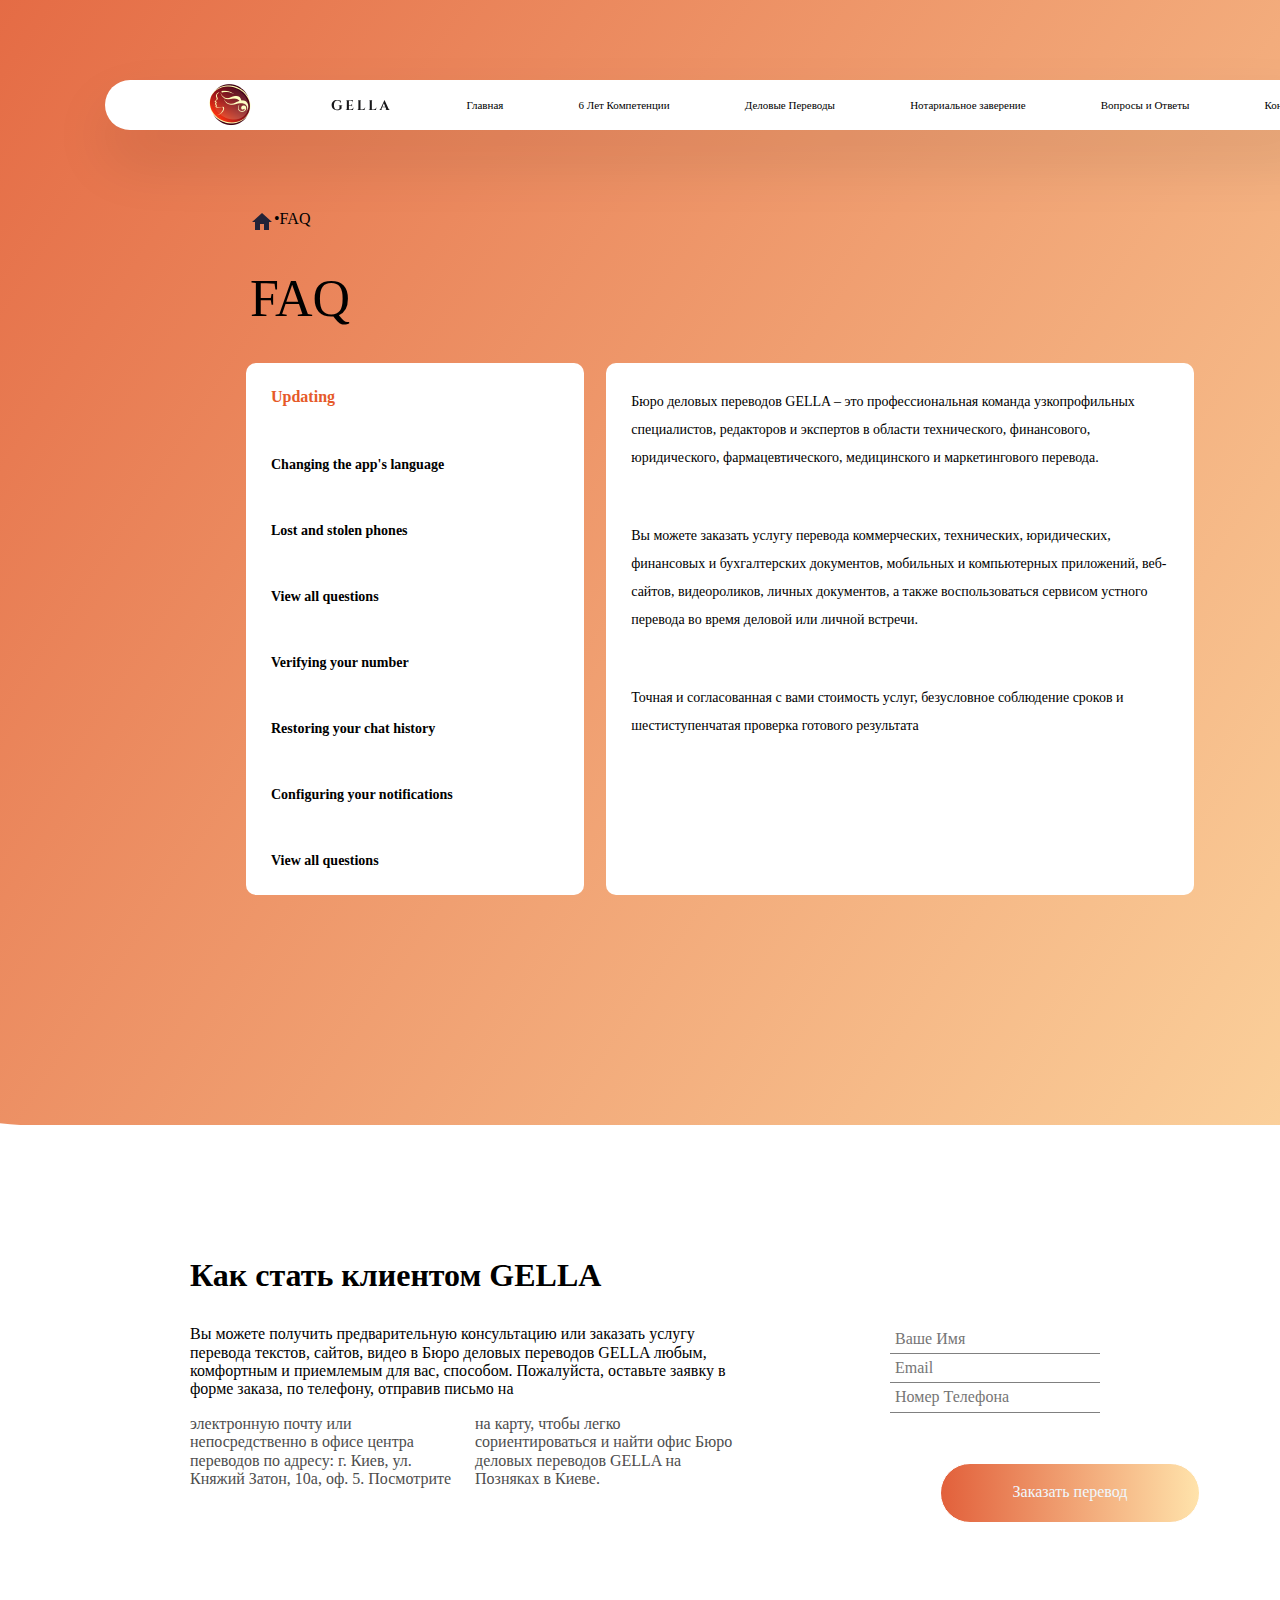
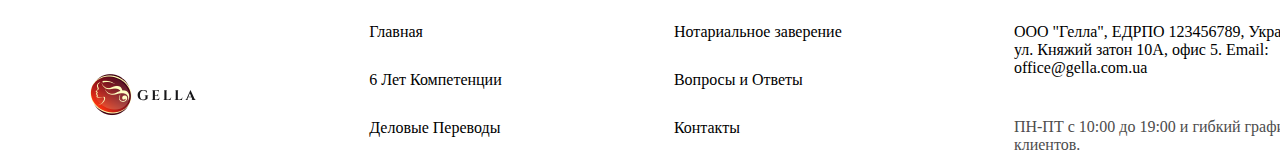
<file: sixth.html>
<!DOCTYPE html>
<html lang="en">
<head>
    <meta charset="UTF-8">
    <meta name="viewport" content="width=device-width, initial-scale=1.0">
    <title>Document</title>
    <link rel="stylesheet" href="./css/normilizr.css">
    <link rel="stylesheet" href="./css/style.css">
</head>
<body>
    <div class="wraper">
        <header class="head container">
        <div class="header__back-p5">
    <div class="nav">
        <div class="nav__mob-left">
        <div class="nav__item-mob nav__menu-mobile"></div>
        <div class="nav__item-mob icon"></div>
        <div class="nav__item-mob logo"></div>
    </div>
    <div class="nav__mob-right"></div>
        <div class="nav__item-mob phone-mob"></div>
    <div class="nav__item-mob mail-mob"></div>
    <div class="nav__item-mob globus-mob"></div>
    <div class="nav__item icon"></div>    
    <div class="nav__item logo"></div>
    <div class="nav__item nav__text">Главная</div>
    <div class="nav__item nav__text">6 Лет Компетенции</div>
    <div class="nav__item nav__item_menu nav__text">Деловые Переводы
        <div class="nav__unfold">
<div class="nav__unfold-item nav__text">Очень деловые переводы</div>
<div class="nav__unfold-item nav__text">Самые деловые переводы</div>
<div class="nav__unfold-item nav__text">Еще деловее переводы Еще деловее переводы</div>
        </div>
    </div>
    <div class="nav__item nav__text">Нотариальное заверение</div>
    <div class="nav__item nav__text">Вопросы и Ответы</div>
    <div class="nav__item nav__text">Контакты</div>
</div>
<div class="head__box">
<div class="header__options-box">
    <div class="hose"></div> 
    <div class="dot">•</div> 
    <div class="header__options-text">FAQ</div> 
</div>
<div class="head__introduction">
    <h1 class="head__article">FAQ</h1>
</div>
</div>
<div class="faq">
    <div class="faq__box-left">
        <div class=" faq__article">Updating</div>
        <div class="faq__text-left">Changing the app's language</div>
        <div class="faq__text-left">Lost and stolen phones</div>
        <div class="faq__text-left">View all questions</div>
        <div class="faq__text-left">Verifying your number</div>
        <div class="faq__text-left">Restoring your chat history</div>
        <div class="faq__text-left">Configuring your notifications</div>
        <div class="faq__text-left">View all questions</div>
    </div>
    <div class="faq__box-right">
        <div class="updating-mob">
            <div class="faq__article-mob">Updating</div>
            <div class="faq__arrow"></div>
            <div class="faq__line"></div>
        </div>
        <div class="faq__text-right">Бюро деловых переводов GELLA – это профессиональная команда узкопрофильных специалистов, редакторов и экспертов в области технического, финансового, юридического, фармацевтического, медицинского и маркетингового перевода. </div>
        <div class="faq__text-right">Вы можете заказать услугу перевода коммерческих, технических, юридических, финансовых и бухгалтерских документов, мобильных и компьютерных приложений, веб-сайтов, видеороликов, личных документов, а также воспользоваться сервисом устного перевода во время деловой или личной встречи.</div>
        <div class="faq__text-right">Точная и согласованная с вами стоимость услуг, безусловное соблюдение сроков и шестиступенчатая проверка готового результата </div>
        <div class="faq__line"></div>
    </div>
</div>
        </div>
        </header>
        <footer class="footer">
            <div class="footer__navigation">
            <div class="footer__content-left">
            <h3 class="footer__article">Как стать клиентом GELLA</h3>
            <p class="footer__text-black">Вы можете получить предварительную консультацию или заказать услугу перевода текстов, сайтов, видео в Бюро деловых переводов GELLA любым, комфортным и приемлемым для вас, способом. Пожалуйста, оставьте заявку в форме заказа, по телефону, отправив письмо на </p>
            <p class="footer__text-gray">электронную почту или непосредственно в офисе центра переводов по адресу: г. Киев, ул. Княжий Затон, 10а, оф. 5. Посмотрите на карту, чтобы легко сориентироваться и найти офис Бюро деловых переводов GELLA на Позняках в Киеве.</p>
        </div>
        <div class="footer__content-right">
        <div class="footer__input-container">
            <h3 class="footer__input-article">Закажите перевод
                <span>прямо сейчас</span></h3>
            <input type="text" neme="name" class="footer__name-input" placeholder="Ваше Имя">
            <input type="email" neme="email" class="footer__email-input" placeholder="Email">
            <input type="tel" neme="phone" class="footer__phone-input" placeholder="Номер Телефона">
        </div>
            <button class="button footer__button">Заказать перевод</button>
        </div>
        </div>
        <div class="footer__bottom">
            <div class="footer__logo">
            <div class="icon"></div>
            <div class="logo"></div>
        </div>
        <div class="footer__main">
            <div class="main__item">Главная</div>
            <div class="main__item">6 Лет Компетенции</div>
            <div class="main__item">Деловые Переводы</div>
        </div>
        <div class="papers">
            <div class="pappers__item">Нотариальное заверение</div>
            <div class="pappers__item">Вопросы и Ответы</div>
            <div class="pappers__item">Контакты</div>
        </div>
        <div class="adresses">
            <div class="adresses__item">ООО "Гелла", ЕДРПО 123456789, Украина, Киев, ул. Княжий затон 10А, офис 5. <a href="malto:office@gella.com.ua" class="adresses__item">Email: office@gella.com.ua</a></div>
            <div class="adresses__item-gray">ПН-ПТ с 10:00 до 19:00 и гибкий график для клиентов.</div>
        </div>
        </div>
        </footer>
        </div>

</body>
</html>
</file>
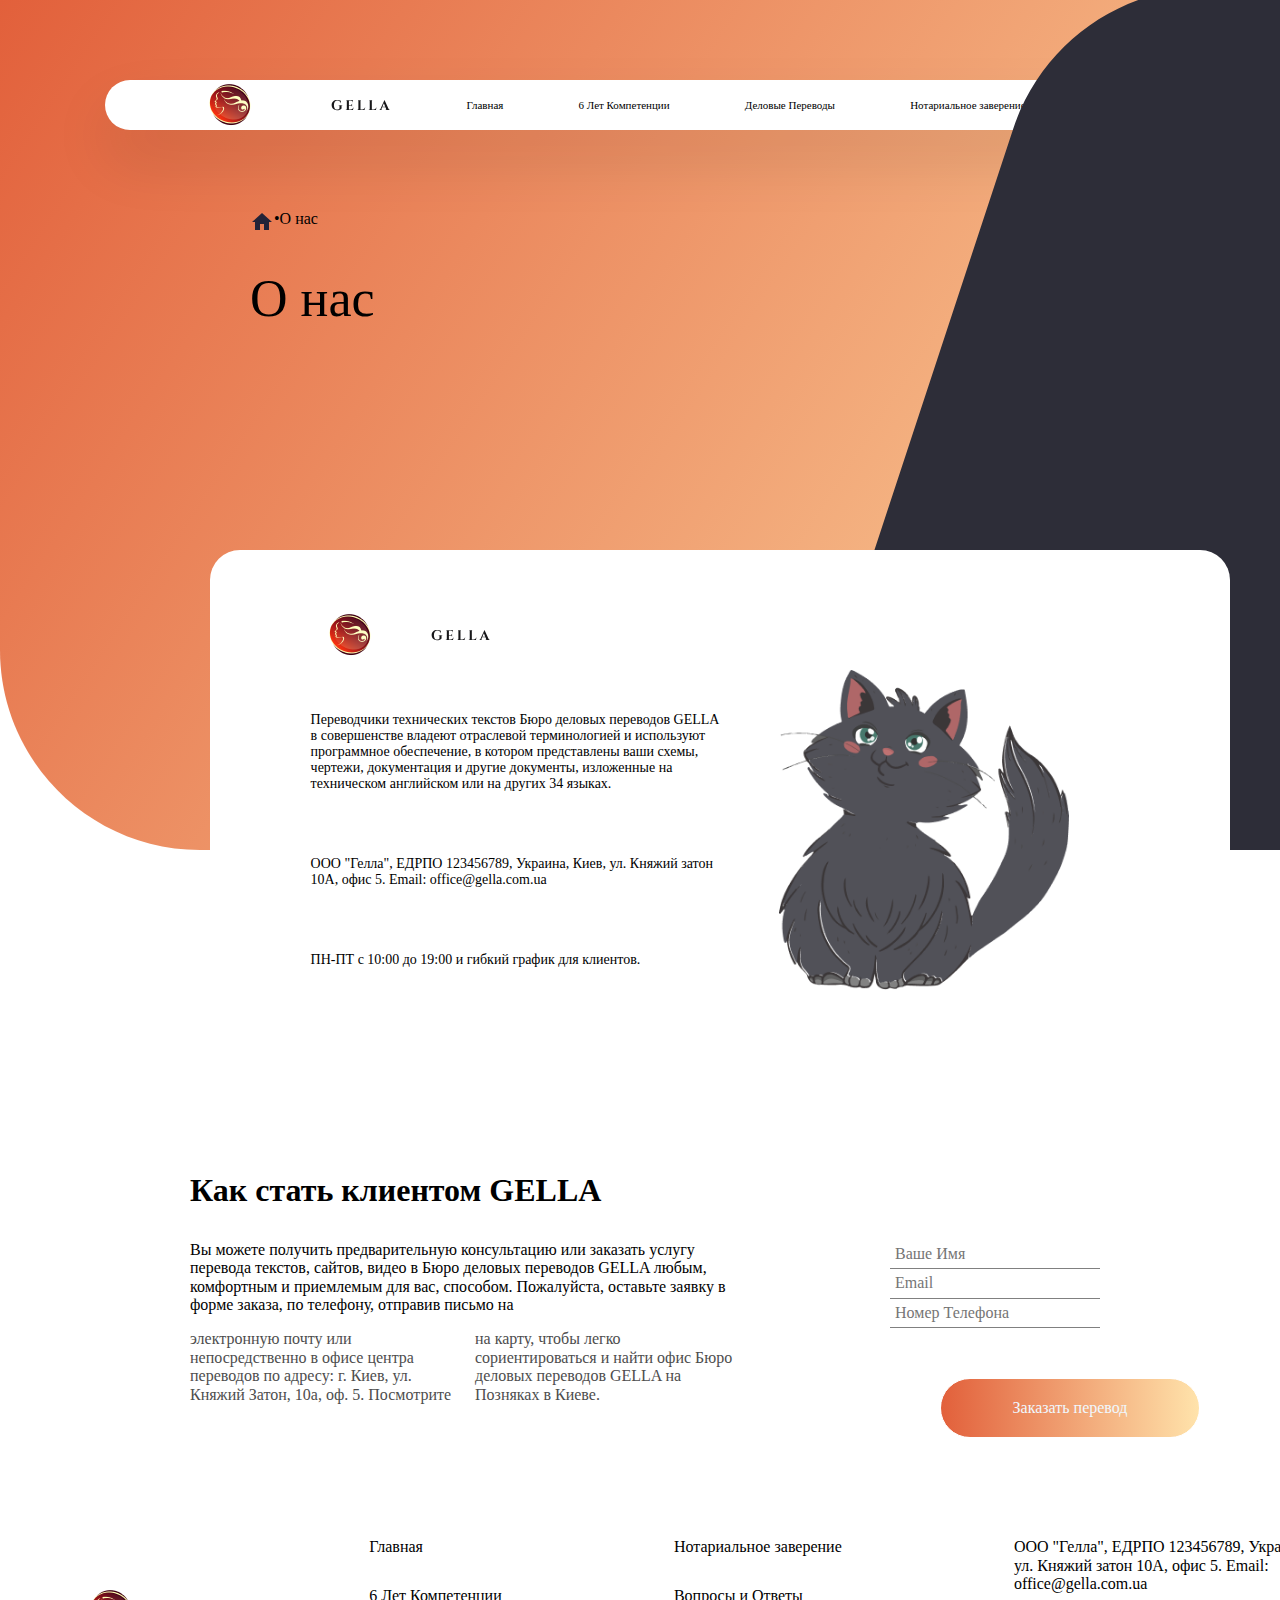
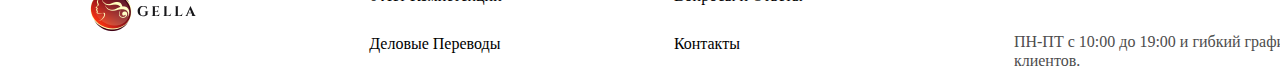
<file: third_page.html>
<!DOCTYPE html>
<html lang="en">
<head>
    <meta charset="UTF-8">
    <meta name="viewport" content="width=device-width, initial-scale=1.0">
    <title>3</title>
    <link rel="stylesheet" href="./css\style.css">
    <link rel="stylesheet" href="./css\normilizr.css">
</head>
<body>
    <div class="wraper">
        <header class="head container">
        <div class="header__back">
            <div class="header__black black"></div>
            <div class="header__black-mob black-mob"></div>
    <div class="nav">
        <div class="nav__mob-left">
        <div class="nav__item-mob nav__menu-mobile"></div>
        <div class="nav__item-mob icon"></div>
        <div class="nav__item-mob logo"></div>
    </div>
    <div class="nav__mob-right"></div>
        <div class="nav__item-mob phone-mob"></div>
    <div class="nav__item-mob mail-mob"></div>
    <div class="nav__item-mob globus-mob"></div>
    <div class="nav__item icon"></div>    
    <div class="nav__item logo"></div>
    <div class="nav__item nav__text">Главная</div>
    <div class="nav__item nav__text">6 Лет Компетенции</div>
    <div class="nav__item nav__item_menu nav__text">Деловые Переводы
        <div class="nav__unfold">
<div class="nav__unfold-item nav__text">Очень деловые переводы</div>
<div class="nav__unfold-item nav__text">Самые деловые переводы</div>
<div class="nav__unfold-item nav__text">Еще деловее переводы Еще деловее переводы</div>
        </div>
    </div>
    <div class="nav__item nav__text">Нотариальное заверение</div>
    <div class="nav__item nav__text">Вопросы и Ответы</div>
    <div class="nav__item nav__text">Контакты</div>
</div>
<div class="head__box">
<div class="header__options-box">
    <div class="hose"></div> 
    <div class="dot">•</div> 
    <div class="header__options-text">О нас</div> 
</div>
<div class="head__introduction">
    <h1 class="head__article">О нас</h1>
</div>
</div>
        </div>
        </header>
        <main class="main"> 
            <div class="translates">
                <div class="translates__logo-box">
                    <div class="translates__icon icon"></div>
                    <div class="translates__logo logo"></div>
                </div>
                <div class="translates__content-box">
                <div class="translates__list list">
                    <div class="list__item list__text">Переводчики технических текстов Бюро деловых переводов GELLA в совершенстве владеют отраслевой терминологией и используют программное обеспечение, в котором представлены ваши схемы, чертежи, документация и другие документы, изложенные на техническом английском или на других 34 языках.</div>
                    <div class="list__item list__text">ООО "Гелла", ЕДРПО 123456789, Украина, Киев, ул. Княжий затон 10А, офис 5. Email: office@gella.com.ua</div>
                    <div class="list__item list__text">ПН-ПТ с 10:00 до 19:00 и гибкий график для клиентов.</div>
                </div>
                <div class="translates__img"></div>
            </div>
            </div>
</main>
<footer class="footer">
    <div class="footer__navigation">
    <div class="footer__content-left">
    <h3 class="footer__article">Как стать клиентом GELLA</h3>
    <p class="footer__text-black">Вы можете получить предварительную консультацию или заказать услугу перевода текстов, сайтов, видео в Бюро деловых переводов GELLA любым, комфортным и приемлемым для вас, способом. Пожалуйста, оставьте заявку в форме заказа, по телефону, отправив письмо на </p>
    <p class="footer__text-gray">электронную почту или непосредственно в офисе центра переводов по адресу: г. Киев, ул. Княжий Затон, 10а, оф. 5. Посмотрите на карту, чтобы легко сориентироваться и найти офис Бюро деловых переводов GELLA на Позняках в Киеве.</p>
</div>
<div class="footer__content-right">
<div class="footer__input-container">
    <h3 class="footer__input-article">Закажите перевод
        <span>прямо сейчас</span></h3>
    <input type="text" neme="name" class="footer__name-input" placeholder="Ваше Имя">
    <input type="email" neme="email" class="footer__email-input" placeholder="Email">
    <input type="tel" neme="phone" class="footer__phone-input" placeholder="Номер Телефона">
</div>
    <button class="button footer__button">Заказать перевод</button>
</div>
</div>
<div class="footer__bottom">
    <div class="footer__logo">
    <div class="icon"></div>
    <div class="logo"></div>
</div>
<div class="footer__main">
    <div class="main__item">Главная</div>
    <div class="main__item">6 Лет Компетенции</div>
    <div class="main__item">Деловые Переводы</div>
</div>
<div class="papers">
    <div class="pappers__item">Нотариальное заверение</div>
    <div class="pappers__item">Вопросы и Ответы</div>
    <div class="pappers__item">Контакты</div>
</div>
<div class="adresses">
    <div class="adresses__item">ООО "Гелла", ЕДРПО 123456789, Украина, Киев, ул. Княжий затон 10А, офис 5. <a href="malto:office@gella.com.ua" class="adresses__item">Email: office@gella.com.ua</a></div>
    <div class="adresses__item-gray">ПН-ПТ с 10:00 до 19:00 и гибкий график для клиентов.</div>
</div>
</div>
</footer>
    </div>
</body>
</html>
</file>
<file: css/style.css>
.header__back {
  background: url("../img/back__1.svg") center no-repeat;
  background-size: cover;
  width: 100%;
  min-width: 1440px;
  height: 850px;
  position: relative;
}

.header__back-p4 {
  background: url("../img/back__1.svg") center no-repeat;
  background-size: cover;
  width: 100%;
  min-width: 1440px;
  height: 737px;
  position: relative;
}

.header__back-p5 {
  background: url("../img/back__1.svg") center no-repeat;
  background-size: cover;
  width: 100%;
  min-width: 1440px;
  position: relative;
}

.header__back-p7 {
  background: none;
  background-size: cover;
  width: 100%;
  min-width: 1440px;
  position: relative;
}

.header__black {
  position: absolute;
  right: 0;
}

.header__black-mob {
  position: absolute;
  right: -200px;
  top: -259px;
}

.black {
  background: url("../img/black.svg") center no-repeat;
  background-size: cover;
  max-width: 590px;
  width: 41%;
  height: 850px;
}

.black-mob {
  background: url("../img/black-mob.svg") center no-repeat;
  background-size: contain;
  width: 519px;
  height: 519px;
}

.header__cat {
  position: absolute;
  right: 150px;
  top: 280px;
}

.cat__1 {
  background: url("../img/cat.png") center no-repeat;
  background-size: contain;
  width: 507px;
  height: 334px;
}

.head {
  display: flex;
  flex-direction: column;
}

.container {
  margin: 0 auto;
}

.head__about {
  display: flex;
  flex-wrap: wrap;
  max-width: 1100px;
  width: 76%;
  min-width: 1100px;
}

.phone {
  display: flex;
  flex-wrap: wrap;
  width: 35%;
}

.phone__img {
  background: url("../img/phone.svg") center no-repeat;
  background-size: contain;
  width: 32px;
  height: 32px;
}

.phone__text {
  width: 70%;
}

.phone__text-white {
  color: #fff;
  font-family: "Montserrat";
  font-size: 12px;
  font-weight: 100;
}

.phone__number {
  padding-left: 35px;
  font-weight: 300;
  text-decoration: none;
}

.phone__telegram {
  background: url("../img/telegram.svg") center no-repeat;
  background-size: contain;
  width: 16px;
  height: 16px;
  padding-left: 5px;
}

.phone__viber {
  background: url("../img/viber.svg") center no-repeat;
  background-size: contain;
  width: 16px;
  height: 16px;
  padding-left: 5px;
}

.email {
  width: 24%;
  display: flex;
  flex-wrap: wrap;
}

.email__img {
  background: url("../img/mail.svg") center no-repeat;
  background-size: contain;
  width: 32px;
  height: 32px;
}

.email__adres {
  padding-left: 35px;
  width: 80%;
  font-weight: 300;
  text-decoration: none;
}

.location {
  width: 21%;
  display: flex;
  flex-wrap: wrap;
}

.location__img {
  background: url("../img/location.svg") center no-repeat;
  background-size: contain;
  width: 32px;
  height: 32px;
}

.location__text {
  padding-left: 35px;
  width: 80%;
  font-weight: 100;
}

.language {
  width: 15%;
  display: flex;
  flex-wrap: wrap;
}

.language__img {
  background: url("../img/globus.svg") center no-repeat;
  background-size: contain;
  width: 32px;
  height: 32px;
}

.unfold {
  display: flex;
  z-index: 2;
}

.language__unfold {
  display: none;
  position: absolute;
  flex-direction: column;
  justify-content: center;
  align-items: center;
  top: 50px;
  width: 113px;
  height: 136px;
  border-radius: 15px;
  background-color: #fff;
  z-index: 3;
}

.language__text {
  background-color: transparent;
  width: 31px;
  height: 24px;
  border: transparent;
}

.unfold:hover + .language__unfold, .language__unfold:hover {
  display: flex;
}

.language__ua {
  height: 33%;
}

.language__eng {
  height: 33%;
}

.language__mld {
  height: 33%;
}

.nav {
  display: flex;
  justify-content: space-between;
  margin: 0 auto;
  align-items: center;
  max-width: 1180px;
  width: 82%;
  border-radius: 100px;
  background-color: #fff;
  padding: 0 25px 0 25px;
  font-size: 11px;
  font-weight: 100;
  margin-top: 80px;
  z-index: 2;
  box-shadow: 0 30px 60px rgba(19, 12, 10, 0.1);
}
.nav:hover {
  font-weight: 300;
}

.nav__mob-left {
  display: flex;
  flex-wrap: wrap;
  justify-content: space-around;
  width: 41%;
}
.nav__mob-left .nav__mob-right {
  display: flex;
  flex-wrap: wrap;
  justify-content: space-around;
  width: 41%;
}

.nav__menu-mobile {
  background: url("../img/menu-phone.svg") center no-repeat;
  background-size: contain;
  width: 24px;
  height: 24px;
}

.icon {
  background: url("../img/icon.png") center no-repeat;
  background-size: contain;
  width: 50px;
  height: 50px;
}

.logo {
  background: url("../img/logo.svg") center no-repeat;
  background-size: contain;
  width: 61px;
  height: 21px;
}

.globus-mob {
  background: url("../img/globus__black.svg") center no-repeat;
  background-size: contain;
  width: 24px;
  height: 24px;
}

.mail-mob {
  background: url("../img/email__black.png") center no-repeat;
  background-size: contain;
  width: 24px;
  height: 24px;
}

.phone-mob {
  background: url("../img/phone__black.svg") center no-repeat;
  background-size: contain;
  width: 24px;
  height: 24px;
}

.nav__item_menu {
  position: relative;
}

.nav__unfold {
  display: none;
  position: absolute;
  flex-direction: column;
  justify-content: center;
  align-items: center;
  width: 273px;
  height: 148px;
  border-radius: 10px;
  background-color: #fff;
  top: 40px;
  padding-top: 50px;
}

.nav__item_menu:hover .nav__unfold {
  display: flex;
}

.nav__unfold-item {
  height: 30%;
}

.header__options-box {
  width: 320px;
  display: flex;
  padding-top: 80px;
}

.head__introduction {
  width: 1440px;
  margin: 0 auto;
}

.head__article-box {
  font-family: "Montserrat";
  width: 32%;
  max-width: 450px;
  min-width: 450px;
  padding-left: 200px;
}

.hose {
  background: url("../img/Hose.svg") center no-repeat;
  width: 24px;
  height: 24px;
}

.head__box {
  font-family: "Montserrat";
  width: 1440px;
  margin: 0 auto;
  padding-left: 250px;
}

.head__article {
  font-size: 52px;
  font-weight: 500;
}

.head__subarticle {
  font-size: 32px;
  margin-top: -20px;
}

.head__button {
  font-family: "Montserrat";
  width: 210px;
  height: 60px;
  margin-top: 100px;
  margin-bottom: 100px;
  margin-left: 200px;
  border-radius: 100px;
  background-color: #fff;
  border: 1px solid #ffffff;
  padding: 10px;
}

.head__text {
  font-size: 24px;
  font-family: "Montserrat";
  padding-left: 200px;
}

.projects {
  display: flex;
  flex-wrap: wrap;
  margin: 0 auto;
  width: 65%;
  max-width: 940px;
  justify-content: space-between;
  padding-bottom: 160px;
}

.projects__box-white {
  width: 41%;
  max-width: 379px;
  border-radius: 10px;
  display: flex;
  flex-direction: column;
  background-color: #ffffff;
  padding: 40px;
  margin: 32px 0;
}

.projects__box {
  width: 41%;
  max-width: 379px;
  border-radius: 10px;
  display: flex;
  flex-direction: column;
  padding: 40px;
  margin: 32px 0;
}

.projects__article {
  font-size: 32px;
  color: #e65a29;
  width: 80%;
  margin: 0 auto;
  margin: 40px;
}

.projects__article-2 {
  margin: 40px 40px 77px 40px;
}

.projects__article-6 {
  margin: 40px 40px 77px 40px;
}

.projects__text {
  font-size: 14px;
  margin: 0 auto;
  margin: 40px;
}

.projects__button {
  border-radius: 50px;
  width: 258px;
  height: 60px;
  background-color: #2D2D38;
  color: #fff;
  margin-bottom: -70px;
}

.faq {
  display: flex;
  flex-wrap: wrap;
  justify-content: space-between;
  width: 66%;
  max-width: 948px;
  margin: 0 auto;
  padding-bottom: 230px;
}

.faq__box-left {
  background-color: #ffffff;
  border-radius: 10px;
  width: 36%;
  max-width: 338px;
  order: 1;
}

.faq__article {
  padding: 25px;
  color: #e65a29;
  font-weight: bold;
}

.faq__text-left {
  padding: 25px;
  font-weight: bold;
  font-size: 14px;
  margin: 0 auto;
}

.faq__text-right {
  padding: 25px;
  font-size: 14px;
  margin: 0 auto;
  line-height: 2;
}

.faq__box-right {
  background-color: #ffffff;
  border-radius: 10px;
  width: 62%;
  max-width: 590px;
  margin-left: auto;
  order: 2;
}

.updating-mob {
  display: flex;
  justify-content: space-between;
  flex-wrap: wrap;
  align-items: center;
  display: none;
}

.faq__article-mob {
  padding: 25px;
  color: #e65a29;
  font-weight: bold;
}

.faq__arrow {
  background: url("../img/arrow.svg") center no-repeat;
  width: 32px;
  height: 32px;
  transform: rotate(180deg);
}

.faq__line {
  width: 100%;
  height: 1px;
  background-color: #d2d2d6;
  display: none;
}

.contancts-p7 {
  display: flex;
  width: 57%;
  max-width: 820px;
  justify-content: space-between;
  margin: 0 auto;
}

.contancts-p7__logo-box {
  display: flex;
  flex-wrap: wrap;
  width: 40%;
  text-align: center;
}

.contancts-p7__icon-box {
  display: flex;
  width: 240px;
  margin: 0 auto;
  justify-content: space-between;
  align-items: center;
}

.contancts-p7__icon {
  width: 70px;
  height: 70px;
  padding-bottom: 50px;
}

.contancts-p7__logo {
  width: 149px;
  height: 51px;
}

.contancts-p7__text-bold {
  font-size: 12px;
  font-weight: bold;
  width: 100%;
  padding-bottom: 40px;
}

.contancts-p7__text {
  font-size: 12px;
  width: 100%;
}

@media (max-width: 780px) {
  .black {
    display: none;
  }
  .header__cat {
    display: none;
  }
  .cat__1 {
    display: none;
  }
  .head__about {
    display: none;
  }
  .nav__item {
    display: none;
  }
  .nav {
    width: 100%;
    border-radius: 0;
    margin: 0;
  }
  .header__back {
    min-width: 320px;
    height: 480px;
  }
  .header__back-p5 {
    min-width: 320px;
    background: none;
  }
  .header__back-p7 {
    min-width: 320px;
    background: none;
  }
  .head__article-box {
    padding-top: 200px;
    padding-left: 9.5%;
  }
  .head__button {
    margin: 0 0 0 9.5%;
  }
  .icon {
    width: 30px;
    height: 30px;
  }
  .logo {
    width: 53px;
    height: 18px;
  }
  .head__text {
    width: 81%;
    margin: 0 auto;
    text-align: center;
  }
  .head__introduction {
    width: 100%;
  }
  .head__text {
    padding-left: 0;
  }
  .head__box {
    padding: 210px 0 0 0;
    margin: 0 auto;
    width: 82%;
  }
  .header__options-box {
    display: none;
  }
  .projects {
    width: 82%;
    justify-content: center;
  }
  .projects__box-white {
    width: 100%;
    margin: 0 auto;
  }
  .projects__box {
    width: 100%;
    margin: 0 auto;
  }
  .projects__button {
    margin: 0 auto;
  }
  .faq {
    width: 100%;
    max-width: 450px;
  }
  .faq__box-left {
    width: 100%;
    order: 2;
  }
  .faq__box-right {
    width: 100%;
    order: 1;
  }
  .faq__article {
    display: none;
  }
  .updating-mob {
    display: block;
  }
  .faq__line {
    display: block;
  }
  .contancts-p7__map {
    display: none;
  }
  .contancts-p7 {
    width: 100%;
    justify-content: center;
  }
  .contancts-p7__logo-box {
    width: 82%;
  }
  .contancts-p7__icon {
    width: 70px;
    height: 70px;
  }
  .contancts-p7__logo {
    width: 149px;
    height: 51px;
  }
}
@media (min-width: 780px) {
  .nav__menu-mobile {
    display: none;
  }
  .nav__item-mob {
    display: none;
  }
  .nav__mob-left {
    display: none;
  }
  .header__black-mob {
    display: none;
  }
}
.wraper {
  overflow: hidden;
  background-color: #fff;
  width: 100%;
  min-width: 1440px;
}

.main__language {
  width: 962px;
  display: flex;
  justify-content: space-between;
  margin-top: -30px;
}

.main__eng {
  display: flex;
  flex-direction: column;
  align-items: center;
  z-index: 2;
}

.main__eng-img {
  background: url("../img/eng.png") center no-repeat;
  background-size: contain;
  width: 52px;
  height: 52px;
  border-radius: 50%;
}

.main__fre {
  display: flex;
  flex-direction: column;
  align-items: center;
  z-index: 2;
}

.main__fre-img {
  background: url("../img/fr.png") center no-repeat;
  background-size: contain;
  width: 52px;
  height: 52px;
  border-radius: 50%;
}

.main__ger {
  display: flex;
  flex-direction: column;
  align-items: center;
  z-index: 2;
}

.main__ger-img {
  background: url("../img/gr.png") center no-repeat;
  background-size: contain;
  width: 52px;
  height: 52px;
  border-radius: 50%;
}

.main__spa {
  display: flex;
  flex-direction: column;
  align-items: center;
  z-index: 2;
}

.main__spa-img {
  background: url("../img/spa.png") center no-repeat;
  background-size: contain;
  width: 52px;
  height: 52px;
  border-radius: 50%;
}

.main__chin {
  display: flex;
  flex-direction: column;
  align-items: center;
  z-index: 2;
}

.main__chin-img {
  background: url("../img/chin.png") center no-repeat;
  background-size: contain;
  width: 52px;
  height: 52px;
  border-radius: 50%;
}

.main__ita {
  display: flex;
  flex-direction: column;
  align-items: center;
  z-index: 2;
}

.main__ita-img {
  background: url("../img/ita.png") center no-repeat;
  background-size: contain;
  width: 52px;
  height: 52px;
  border-radius: 50%;
}

.main__jap {
  display: flex;
  flex-direction: column;
  align-items: center;
  z-index: 2;
}

.main__jap-img {
  background: url("../img/jap.png") center no-repeat;
  background-size: contain;
  width: 52px;
  height: 52px;
  border-radius: 50%;
}

.language__steps {
  margin: 0 auto;
}

.main {
  margin: 0 auto;
  display: flex;
  justify-content: center;
  flex-wrap: wrap;
  width: 100%;
}

.steps__article {
  display: flex;
  justify-content: center;
}

.article {
  font-size: 32px;
  font-weight: 500;
  font-family: "Montserrat";
}

.steps {
  width: 50%;
  max-width: 700px;
  min-width: 700px;
  padding: 100px 0;
  margin: 0 auto;
}

.list {
  display: flex;
  flex-wrap: wrap;
  justify-content: space-around;
  align-items: center;
}

.steps__img-number {
  width: 80px;
  height: 80px;
}

.img__1 {
  background: url("../img/img__1.svg") center no-repeat;
  background-size: contain;
  width: 150px;
}

.img__2 {
  background: url("../img/img__2.svg") center no-repeat;
  background-size: contain;
  width: 150px;
  margin-right: 50px;
  float: left;
}

.img__3 {
  background: url("../img/img__3.svg") center no-repeat;
  background-size: contain;
  width: 150px;
}

.steps__item {
  margin-top: 50px;
}

.steps__item-1 {
  order: 1;
}

.steps__item-2 {
  order: 2;
}

.steps__item-3 {
  order: 3;
}

.steps__item-4 {
  order: 4;
}

.steps__item-5 {
  order: 5;
}

.steps__item-6 {
  order: 6;
}

.steps__item-7 {
  order: 7;
}

.steps__item-8 {
  order: 8;
}

.steps__item-9 {
  order: 9;
}

.steps__char-1 {
  background: url("../img/char__1.png") center no-repeat;
}

.steps__char-2 {
  background: url("../img/char__2.png") center no-repeat;
}

.steps__char-3 {
  background: url("../img/char__3.png") center no-repeat;
}

.steps__char {
  width: 150px;
  height: 150px;
}

.steps__text {
  width: 250px;
}

.orange {
  color: #e65a29;
}

.main__back {
  width: 100%;
  height: 903px;
  background: url("../img/back__2.svg") center no-repeat;
  background-size: cover;
  position: relative;
  margin: 0 auto;
}

.translates {
  max-width: 920px;
  width: 70%;
  margin-top: -300px;
  display: flex;
  flex-wrap: wrap;
  justify-content: space-around;
  background-color: #fff;
  font-size: 14px;
  padding: 50px;
  border-radius: 30px;
  z-index: 2;
}

.main__coments {
  background: url("../img/comments.png") center no-repeat;
  width: 200px;
  height: 200px;
  margin-top: -100px;
  margin-left: -100px;
}

.translates__article {
  max-width: 280px;
  min-width: 280px;
  width: 30%;
  margin-top: 130px;
  font-size: 24px;
  font-weight: bold;
}

.translates__article-p4 {
  width: 94%;
  font-size: 24px;
  font-weight: bold;
}

.translates__list {
  width: 50%;
  max-width: 460px;
  min-width: 460px;
}

.translates__logo-box {
  width: 88%;
  display: flex;
  align-items: center;
}

.translates__icon {
  background: url("../img/icon.png") center no-repeat;
  height: 70px;
  width: 70px;
}

.translates__logo {
  background: url("../img/logo.svg") center no-repeat;
  height: 50px;
  width: 150px;
}

.list__item {
  padding-top: 20px;
}

.list__check {
  background: url("../img/check.svg") center no-repeat;
  width: 24px;
  height: 24px;
}

.list__text {
  width: 90%;
}

.list__text-p4 {
  width: 100%;
}

.translates__img {
  background: url("../img/cat__2.png") center no-repeat;
  background-size: contain;
  height: 320px;
  width: 352px;
}

.translates__content-box {
  display: flex;
  flex-wrap: wrap;
  margin: 0 auto;
  width: 94%;
}

.button {
  border-radius: 100px;
  background-color: #fff;
  border: 1px solid #ffffff;
  padding: 10px;
  width: 300px;
  height: 60px;
}

.advantages {
  max-width: 800px;
  padding-top: 50px;
  display: flex;
  justify-content: center;
  flex-wrap: wrap;
}

.advantages__button {
  margin: 150px 200px 0px;
  background-image: linear-gradient(to right, #e2603b, #ffe3ab);
}

.advantages__article {
  width: 500px;
  text-align: left;
}

.advantages__text-black {
  width: 90%;
}

.advantages__list {
  display: flex;
  flex-wrap: wrap;
  justify-content: space-between;
}

.advantages__text {
  padding: 15px;
  width: 45%;
}

.advantages__subarticle {
  width: 90%;
  font-size: 14px;
  font-family: "Montserrat";
}

.arrow {
  background: url("../img/arrow.svg") center no-repeat;
  transform: rotate(180deg);
  width: 24px;
  height: 24px;
}

.offers {
  width: 100%;
  padding-bottom: 200px;
}

.offers__back {
  position: relative;
  width: 100%;
  height: 360px;
  background: linear-gradient(to right, #e2603b, #ffe3ab);
}

.offers__content {
  position: absolute;
  width: 1060px;
  background-color: #fff;
  left: 50%;
  transform: translateX(-50%);
  bottom: 0;
  display: flex;
  flex-wrap: wrap;
  bottom: -100px;
  border-radius: 20px;
}

.offers__img {
  width: 150px;
  height: 150px;
  background: url("../img/offer.png") center no-repeat;
  margin-top: -50px;
  margin-left: -50px;
  border-radius: 50%;
}

.offers__article {
  padding: 35px 0 35px 70px;
  font-size: 32px;
  width: 660px;
}

.offer__text {
  width: 80%;
  display: flex;
  flex-wrap: wrap;
}

.offer__item {
  width: 74%;
}

.offer__check {
  padding-left: 150px;
  background: url("../img/check.svg") center no-repeat;
  width: 24px;
  height: 24px;
}

@media (max-width: 780px) {
  .main__language {
    margin-top: 100px;
  }
  .language__steps {
    overflow-x: scroll;
  }
  .wraper {
    min-width: 320px;
  }
  .steps {
    width: 80%;
    min-width: 320px;
    text-align: center;
  }
  .main__language-box {
    overflow-x: scroll;
  }
  .steps__char {
    width: 50%;
  }
  .steps__text {
    width: 100%;
  }
  .steps__img-number {
    width: 80px;
    height: 80px;
  }
  .main__back {
    background: transparent;
    height: 600px;
  }
  .translates__article {
    width: 87.5%;
    margin: 0 auto;
  }
  .translates {
    justify-content: flex-start;
    flex-wrap: wrap;
    width: 90%;
    margin-top: 0;
  }
  .main__map {
    display: none;
  }
  .main__coments {
    display: none;
  }
  .translates__list {
    margin: 0 auto;
    min-width: 260px;
    width: 81%;
  }
  .translates__img {
    display: none;
  }
  .translates__icon {
    width: 50px;
    height: 50px;
  }
  .translates__logo {
    width: 100px;
    height: 18px;
  }
  .list__check {
    display: none;
  }
  .advantages__button {
    width: 250px;
    margin: 0;
  }
  .advantages__article {
    width: 81%;
    margin: 0 auto;
  }
  .advantages {
    width: 90%;
  }
  .advantages__text-black {
    margin: 0 auto;
  }
  .offers__back {
    background: transparent;
  }
  .offers {
    width: 90%;
  }
  .offers__content {
    width: 100%;
    bottom: 0;
  }
  .offers__img {
    display: none;
  }
  .offer__text {
    width: 100%;
    margin: 0 auto;
  }
  .offer__check {
    display: none;
  }
  .offer__item {
    width: 100%;
    margin-bottom: 50px;
  }
  .steps__item-4 {
    order: 6;
  }
  .steps__item-6 {
    order: 4;
  }
}
.footer {
  max-width: 1440px;
  margin: 0 auto;
  display: flex;
  justify-content: center;
  flex-wrap: wrap;
  width: 100%;
  padding-top: 100px;
}

.footer__navigation {
  margin: 0 auto;
  width: 1060px;
  display: flex;
  justify-content: space-between;
}

.footer__navigation-p4 {
  margin: 0 auto;
  width: 1020px;
  display: flex;
  justify-content: space-between;
}

.footer__content-left {
  width: 550px;
}

.footer__article {
  width: 520px;
  font-size: 32px;
}

.footer__text-gray {
  color: #4D4D4D;
  -moz-column-count: 2;
       column-count: 2;
  -moz-column-gap: 20px;
       column-gap: 20px;
}

.footer__contacts {
  display: flex;
  flex-wrap: wrap;
  width: 304px;
}

.footer__phone {
  font-size: 23px;
  font-weight: bold;
  width: 220px;
  text-decoration: none;
  color: black;
  padding-bottom: 5px;
}
.footer__phone span {
  color: #E65A29;
}

.footer__telegram {
  background: url("../img/telegram__black.png") center no-repeat;
  background-size: contain;
  width: 16px;
  height: 16px;
  padding-left: 5px;
}

.footer__viber {
  background: url("../img/viber_black.png") center no-repeat;
  background-size: contain;
  width: 16px;
  height: 16px;
  padding-left: 5px;
}

.footer__content-right {
  width: 360px;
  display: flex;
  flex-wrap: wrap;
  justify-content: center;
}

.footer__map {
  width: 360px;
  height: 290px;
}

.footer__input-container {
  padding-top: 100px;
}

.footer__input-article {
  display: none;
  margin: 0 auto;
  width: 92%;
  color: #E65A29;
  text-align: center;
  padding-bottom: 40px;
}
.footer__input-article span {
  font-weight: 500;
}

.footer__name-input {
  border: none;
  border-bottom: 1px solid gray;
  outline: none;
  background-color: transparent;
  color: black;
  padding: 5px;
}

.footer__email-input {
  border: none;
  border-bottom: 1px solid gray;
  outline: none;
  background-color: transparent;
  color: black;
  padding: 5px;
  text-decoration: none;
}

.footer__phone-input {
  border: none;
  border-bottom: 1px solid gray;
  outline: none;
  background-color: transparent;
  color: black;
  padding: 5px;
  text-decoration: none;
}

.footer__button {
  width: 260px;
  margin-top: 50px;
  padding: 15px;
  background-image: linear-gradient(to right, #E2603B, #FFE3AB);
  color: aliceblue;
}

.footer__bottom {
  padding-top: 100px;
  width: 1440px;
  display: flex;
  justify-content: space-around;
}

.footer__logo {
  display: flex;
  align-items: center;
}

.main__item {
  padding-bottom: 30px;
}

.pappers__item {
  padding-bottom: 30px;
}

.adresses {
  width: 340px;
}

.adresses__item {
  padding-bottom: 40px;
  text-decoration: none;
  color: black;
}

.adresses__item-gray {
  color: #4D4D4D;
}

@media (max-width: 780px) {
  .footer {
    width: 90%;
    padding-top: 0;
  }
  .footer__navigation {
    width: 100%;
    justify-content: flex-start;
    flex-wrap: wrap;
  }
  .footer__navigation-p4 {
    width: 100%;
    justify-content: flex-start;
    flex-wrap: wrap;
  }
  .footer__content-left {
    width: 100%;
  }
  .footer__article {
    width: 100%;
  }
  .footer__text-gray {
    -moz-column-count: 1;
         column-count: 1;
  }
  .footer__contacts {
    display: none;
  }
  .footer__content-right {
    width: 100%;
  }
  .footer__map {
    display: none;
  }
  .footer__content-right {
    display: block;
  }
  .footer__input-article {
    display: block;
  }
  .footer__bottom {
    width: 90%;
    flex-direction: column;
    margin: 0 auto;
  }
  .footer__logo {
    padding-bottom: 50px;
  }
  .footer__main {
    display: none;
  }
  .papers {
    display: none;
    width: 92%;
  }
}
@media (max-width: 780px) {
  .footer {
    width: 90%;
  }
  .footer__navigation {
    width: 100%;
    justify-content: flex-start;
    flex-wrap: wrap;
  }
  .footer__content-left {
    width: 100%;
  }
  .footer__article {
    width: 100%;
  }
  .footer__text-gray {
    -moz-column-count: 1;
         column-count: 1;
  }
  .footer__contacts {
    display: none;
  }
  .footer__content-right {
    width: 100%;
    flex-direction: column;
    text-align: center;
  }
  .footer__map {
    display: none;
  }
  .footer__input-container {
    padding-bottom: 50px;
  }
  .footer__input-article {
    display: block;
  }
  .footer__name-input {
    width: 80%;
  }
  .footer__email-input {
    width: 80%;
  }
  .footer__phone-input {
    width: 80%;
  }
  .footer__button {
    margin: 0 auto;
  }
  .footer__bottom {
    width: 90%;
    flex-direction: column;
    margin: 0 auto;
  }
  .footer__logo {
    padding-bottom: 50px;
  }
  .footer__main {
    display: none;
  }
  .papers {
    display: none;
    width: 92%;
  }
}/*# sourceMappingURL=style.css.map */
</file>
<file: css/normilizr.css>
/*! normalize.css v8.0.1 | MIT License | github.com/necolas/normalize.css */

/* Document
   ========================================================================== */

/**
 * 1. Correct the line height in all browsers.
 * 2. Prevent adjustments of font size after orientation changes in iOS.
 */

 html {
    line-height: 1.15; /* 1 */
    -webkit-text-size-adjust: 100%; /* 2 */
  }
  
  /* Sections
     ========================================================================== */
  
  /**
   * Remove the margin in all browsers.
   */
  
  body {
    margin: 0;
  }
  
  /**
   * Render the `main` element consistently in IE.
   */
  
  main {
    display: block;
  }
  
  /**
   * Correct the font size and margin on `h1` elements within `section` and
   * `article` contexts in Chrome, Firefox, and Safari.
   */
  
  h1 {
    font-size: 2em;
    margin: 0.67em 0;
  }
  
  /* Grouping content
     ========================================================================== */
  
  /**
   * 1. Add the correct box sizing in Firefox.
   * 2. Show the overflow in Edge and IE.
   */
  
  hr {
    box-sizing: content-box; /* 1 */
    height: 0; /* 1 */
    overflow: visible; /* 2 */
  }
  
  /**
   * 1. Correct the inheritance and scaling of font size in all browsers.
   * 2. Correct the odd `em` font sizing in all browsers.
   */
  
  pre {
    font-family: monospace, monospace; /* 1 */
    font-size: 1em; /* 2 */
  }
  
  /* Text-level semantics
     ========================================================================== */
  
  /**
   * Remove the gray background on active links in IE 10.
   */
  
  a {
    background-color: transparent;
  }
  
  /**
   * 1. Remove the bottom border in Chrome 57-
   * 2. Add the correct text decoration in Chrome, Edge, IE, Opera, and Safari.
   */
  
  abbr[title] {
    border-bottom: none; /* 1 */
    text-decoration: underline; /* 2 */
    text-decoration: underline dotted; /* 2 */
  }
  
  /**
   * Add the correct font weight in Chrome, Edge, and Safari.
   */
  
  b,
  strong {
    font-weight: bolder;
  }
  
  /**
   * 1. Correct the inheritance and scaling of font size in all browsers.
   * 2. Correct the odd `em` font sizing in all browsers.
   */
  
  code,
  kbd,
  samp {
    font-family: monospace, monospace; /* 1 */
    font-size: 1em; /* 2 */
  }
  
  /**
   * Add the correct font size in all browsers.
   */
  
  small {
    font-size: 80%;
  }
  
  /**
   * Prevent `sub` and `sup` elements from affecting the line height in
   * all browsers.
   */
  
  sub,
  sup {
    font-size: 75%;
    line-height: 0;
    position: relative;
    vertical-align: baseline;
  }
  
  sub {
    bottom: -0.25em;
  }
  
  sup {
    top: -0.5em;
  }
  
  /* Embedded content
     ========================================================================== */
  
  /**
   * Remove the border on images inside links in IE 10.
   */
  
  img {
    border-style: none;
  }
  
  /* Forms
     ========================================================================== */
  
  /**
   * 1. Change the font styles in all browsers.
   * 2. Remove the margin in Firefox and Safari.
   */
  
  button,
  input,
  optgroup,
  select,
  textarea {
    font-family: inherit; /* 1 */
    font-size: 100%; /* 1 */
    line-height: 1.15; /* 1 */
    margin: 0; /* 2 */
  }
  
  /**
   * Show the overflow in IE.
   * 1. Show the overflow in Edge.
   */
  
  button,
  input { /* 1 */
    overflow: visible;
  }
  
  /**
   * Remove the inheritance of text transform in Edge, Firefox, and IE.
   * 1. Remove the inheritance of text transform in Firefox.
   */
  
  button,
  select { /* 1 */
    text-transform: none;
  }
  
  /**
   * Correct the inability to style clickable types in iOS and Safari.
   */
  
  button,
  [type="button"],
  [type="reset"],
  [type="submit"] {
    -webkit-appearance: button;
  }
  
  /**
   * Remove the inner border and padding in Firefox.
   */
  
  button::-moz-focus-inner,
  [type="button"]::-moz-focus-inner,
  [type="reset"]::-moz-focus-inner,
  [type="submit"]::-moz-focus-inner {
    border-style: none;
    padding: 0;
  }
  
  /**
   * Restore the focus styles unset by the previous rule.
   */
  
  button:-moz-focusring,
  [type="button"]:-moz-focusring,
  [type="reset"]:-moz-focusring,
  [type="submit"]:-moz-focusring {
    outline: 1px dotted ButtonText;
  }
  
  /**
   * Correct the padding in Firefox.
   */
  
  fieldset {
    padding: 0.35em 0.75em 0.625em;
  }
  
  /**
   * 1. Correct the text wrapping in Edge and IE.
   * 2. Correct the color inheritance from `fieldset` elements in IE.
   * 3. Remove the padding so developers are not caught out when they zero out
   *    `fieldset` elements in all browsers.
   */
  
  legend {
    box-sizing: border-box; /* 1 */
    color: inherit; /* 2 */
    display: table; /* 1 */
    max-width: 100%; /* 1 */
    padding: 0; /* 3 */
    white-space: normal; /* 1 */
  }
  
  /**
   * Add the correct vertical alignment in Chrome, Firefox, and Opera.
   */
  
  progress {
    vertical-align: baseline;
  }
  
  /**
   * Remove the default vertical scrollbar in IE 10+.
   */
  
  textarea {
    overflow: auto;
  }
  
  /**
   * 1. Add the correct box sizing in IE 10.
   * 2. Remove the padding in IE 10.
   */
  
  [type="checkbox"],
  [type="radio"] {
    box-sizing: border-box; /* 1 */
    padding: 0; /* 2 */
  }
  
  /**
   * Correct the cursor style of increment and decrement buttons in Chrome.
   */
  
  [type="number"]::-webkit-inner-spin-button,
  [type="number"]::-webkit-outer-spin-button {
    height: auto;
  }
  
  /**
   * 1. Correct the odd appearance in Chrome and Safari.
   * 2. Correct the outline style in Safari.
   */
  
  [type="search"] {
    -webkit-appearance: textfield; /* 1 */
    outline-offset: -2px; /* 2 */
  }
  
  /**
   * Remove the inner padding in Chrome and Safari on macOS.
   */
  
  [type="search"]::-webkit-search-decoration {
    -webkit-appearance: none;
}
  
  /**
   * 1. Correct the inability to style clickable types in iOS and Safari.
   * 2. Change font properties to `inherit` in Safari.
   */
  
  ::-webkit-file-upload-button {
    -webkit-appearance: button; /* 1 */
    font: inherit; /* 2 */
  }
  
  /* Interactive
     ========================================================================== */
  
  /*
   * Add the correct display in Edge, IE 10+, and Firefox.
   */
  
  details {
    display: block;
  }
  
  /*
   * Add the correct display in all browsers.
   */
  
  summary {
    display: list-item;
  }
  
  /* Misc
     ========================================================================== */
  
  /**
   * Add the correct display in IE 10+.
   */
  
  template {
    display: none;
  }
  
  /**
   * Add the correct display in IE 10.
   */
  
  [hidden] {
    display: none;
  }
</file>
